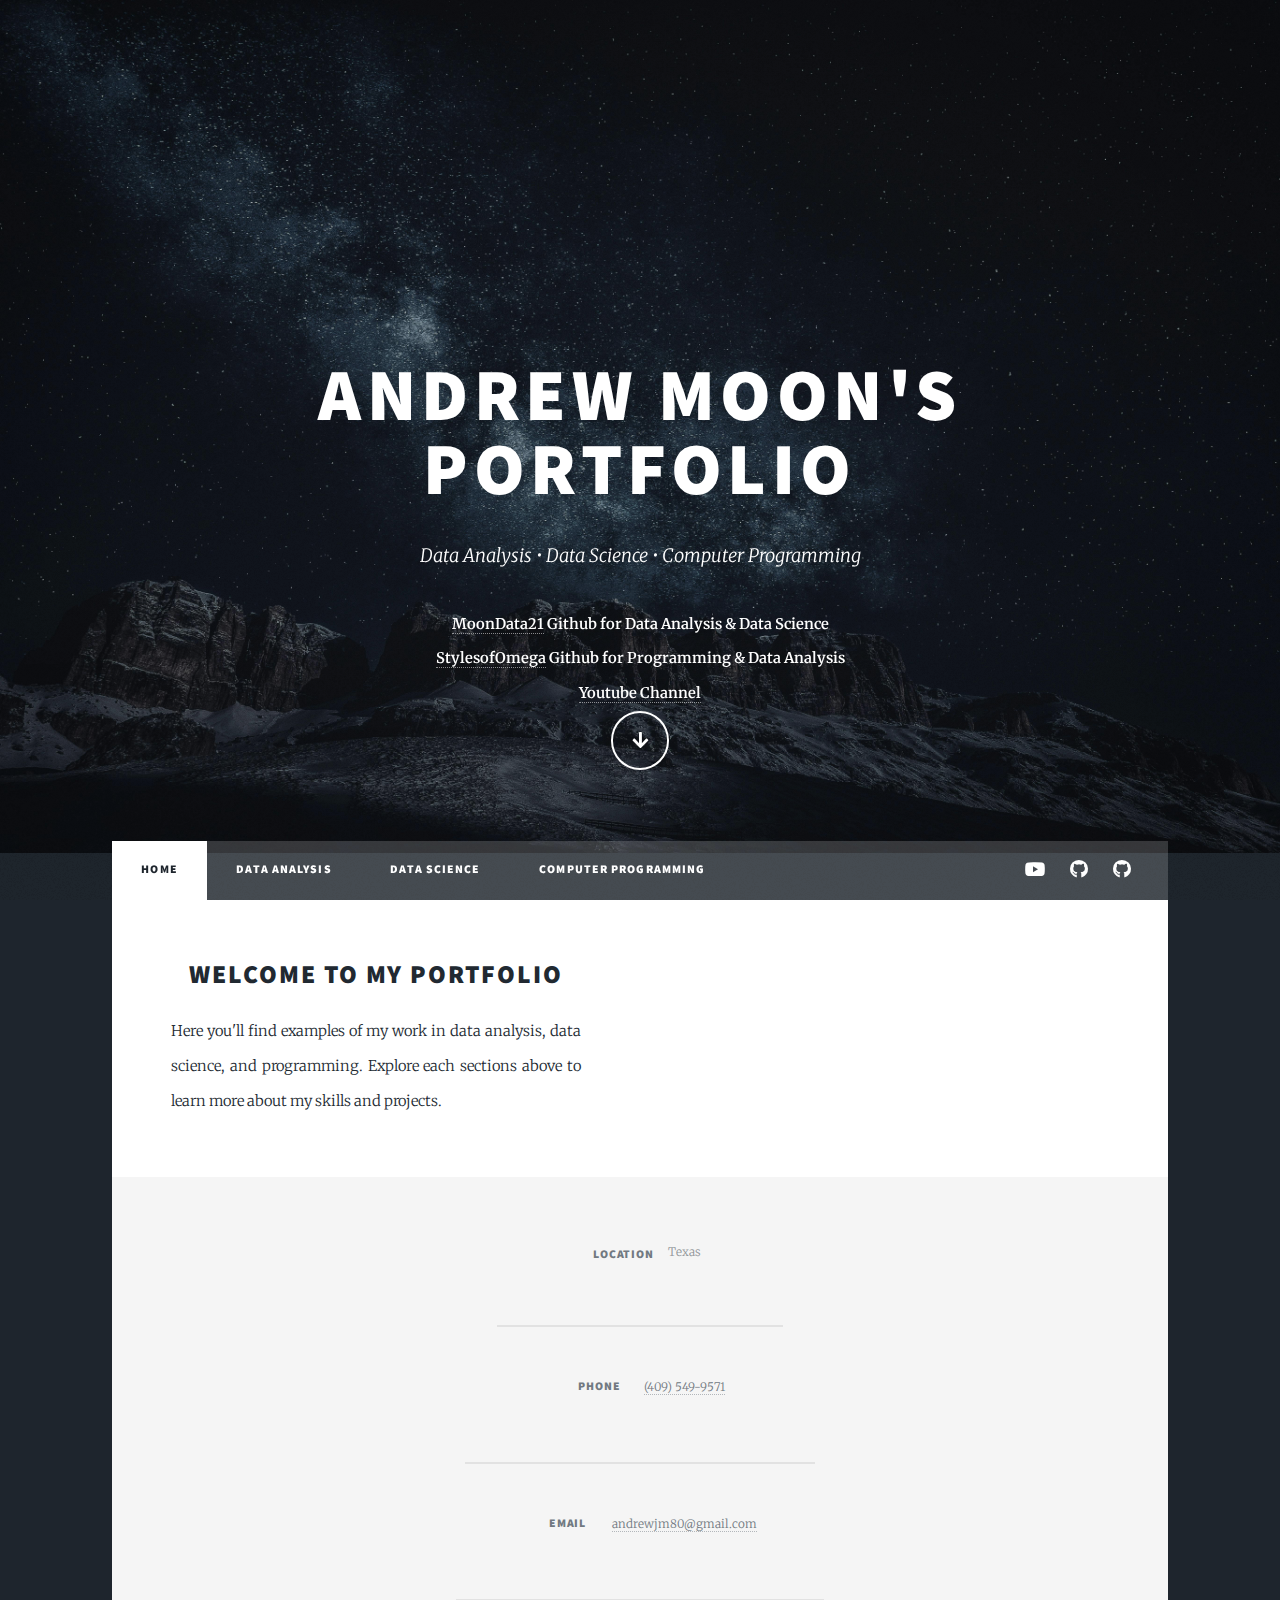
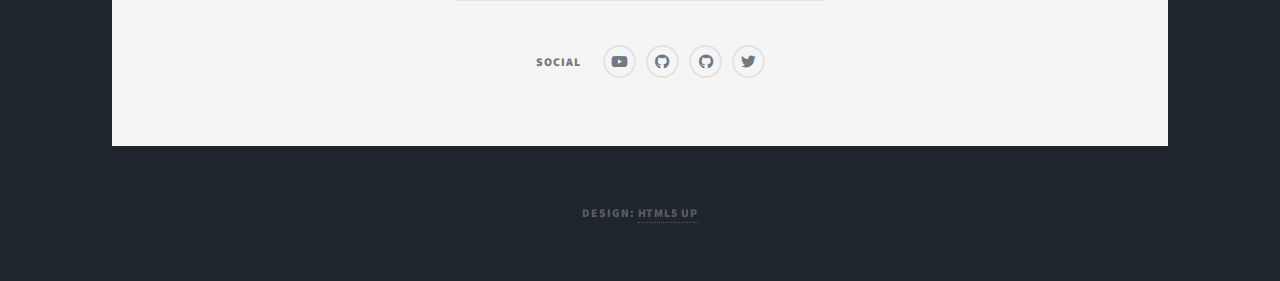
<file: index.html>
<!DOCTYPE HTML>
<html>
<head>
    <title>Andrew Moon's Portfolio</title>
    <meta charset="utf-8" />
    <meta name="viewport" content="width=device-width, initial-scale=1, user-scalable=no" />
    <link rel="stylesheet" href="assets/css/main.css" />
    <noscript><link rel="stylesheet" href="assets/css/noscript.css" /></noscript>
</head>
<body class="is-preload">

<!-- Wrapper -->
<div id="wrapper" class="fade-in">

    <!-- Intro -->
    <div id="intro">
        <h1>Andrew Moon's<br>Portfolio</h1>
        <p>Data Analysis • Data Science • Computer Programming</p>
        <b>
						<a href="https://github.com/MoonData21" target="_blank">MoonData21</a> Github for Data Analysis & Data Science
						</b>
						<b>
						<a href="https://github.com/andrewjmoon" target="_blank">StylesofOmega</a> Github for Programming & Data Analysis
						</b>
						<b>
						<a href="https://www.youtube.com/@CodingAndAnalysis" target="_blank"><span class="label">Youtube Channel</span></a>
						</b>
						<ul class="actions">
							<li><a href="#header" class="button icon solid solo fa-arrow-down scrolly">Continue</a></li>
						</ul>
						
    </div>

    <!-- Header -->
    <header id="header">
        <a href="index.html" class="logo">Home</a>
    </header>

    <!-- Nav -->
    <nav id="nav">
        <ul class="links">
            <li class="active"><a href="index.html">Home</a></li>
            <li><a href="data-analysis.html">Data Analysis</a></li>
            <li><a href="data-science.html">Data Science</a></li>
            <li><a href="programming.html">Computer Programming</a></li>
        </ul>
        <ul class="icons">
            <li><a href="https://www.youtube.com/@CodingAndAnalysis" class="icon brands fa-youtube"><span class="label">Youtube Channel</span></a></li>
            <li><a href="https://github.com/MoonData21" target="_blank" class="icon brands fa-github"><span class="label">GitHub 1</span></a></li>
            <li><a href="https://github.com/andrewjmoon" target="_blank" class="icon brands fa-github"><span class="label">GitHub 2</span></a></li>
        </ul>
    </nav>

    <!-- Main Content -->
    <div id="main">
        <section class="posts">
            <article>
                <h2>Welcome to My Portfolio</h2>
                <p>Here you'll find examples of my work in data analysis, data science, and programming. Explore each sections above to learn more about my skills and projects.</p>
            </article>
        </section>
    </div>

    <!-- Footer -->
    <footer id="footer">
        <section class="split contact">
            <section class="alt">
                <h3>Location</h3>
                <p>Texas</p>
            </section>
            <section>
                <h3>Phone</h3>
                <p><a href="#">(409) 549-9571</a></p>
            </section>
            <section>
                <h3>Email</h3>
                <p><a href="mailto:andrewjm80@gmail.com">andrewjm80@gmail.com</a></p>
            </section>
            <section>
                <h3>Social</h3>
                <ul class="icons alt">
                    <li><a href="https://www.youtube.com/@CodingAndAnalysis" class="icon brands fa-youtube"><span class="label">Youtube Channel</span></a></li>
                    <li><a href="https://github.com/MoonData21" target="_blank" class="icon brands alt fa-github"><span class="label">GitHub - MoonData21</span></a></li>
                    <li><a href="https://github.com/andrewjmoon" target="_blank" class="icon brands alt fa-github"><span class="label">GitHub - Programming</span></a></li>
					<li><a href="https://x.com/MoonData21" class="icon brands fa-twitter"><span class="label">X</span></a></li>
                </ul>
            </section>
        </section>
    </footer>

    <!-- Copyright -->
    <div id="copyright">
        <ul>
            <li>Design: <a href="https://html5up.net" target="_blank">HTML5 UP</a></li>
        </ul>
    </div>

</div>

<!-- Scripts -->
<script src="assets/js/jquery.min.js"></script>
<script src="assets/js/jquery.scrollex.min.js"></script>
<script src="assets/js/jquery.scrolly.min.js"></script>
<script src="assets/js/browser.min.js"></script>
<script src="assets/js/breakpoints.min.js"></script>
<script src="assets/js/util.js"></script>
<script src="assets/js/main.js"></script>

</body>
</html>
</file>
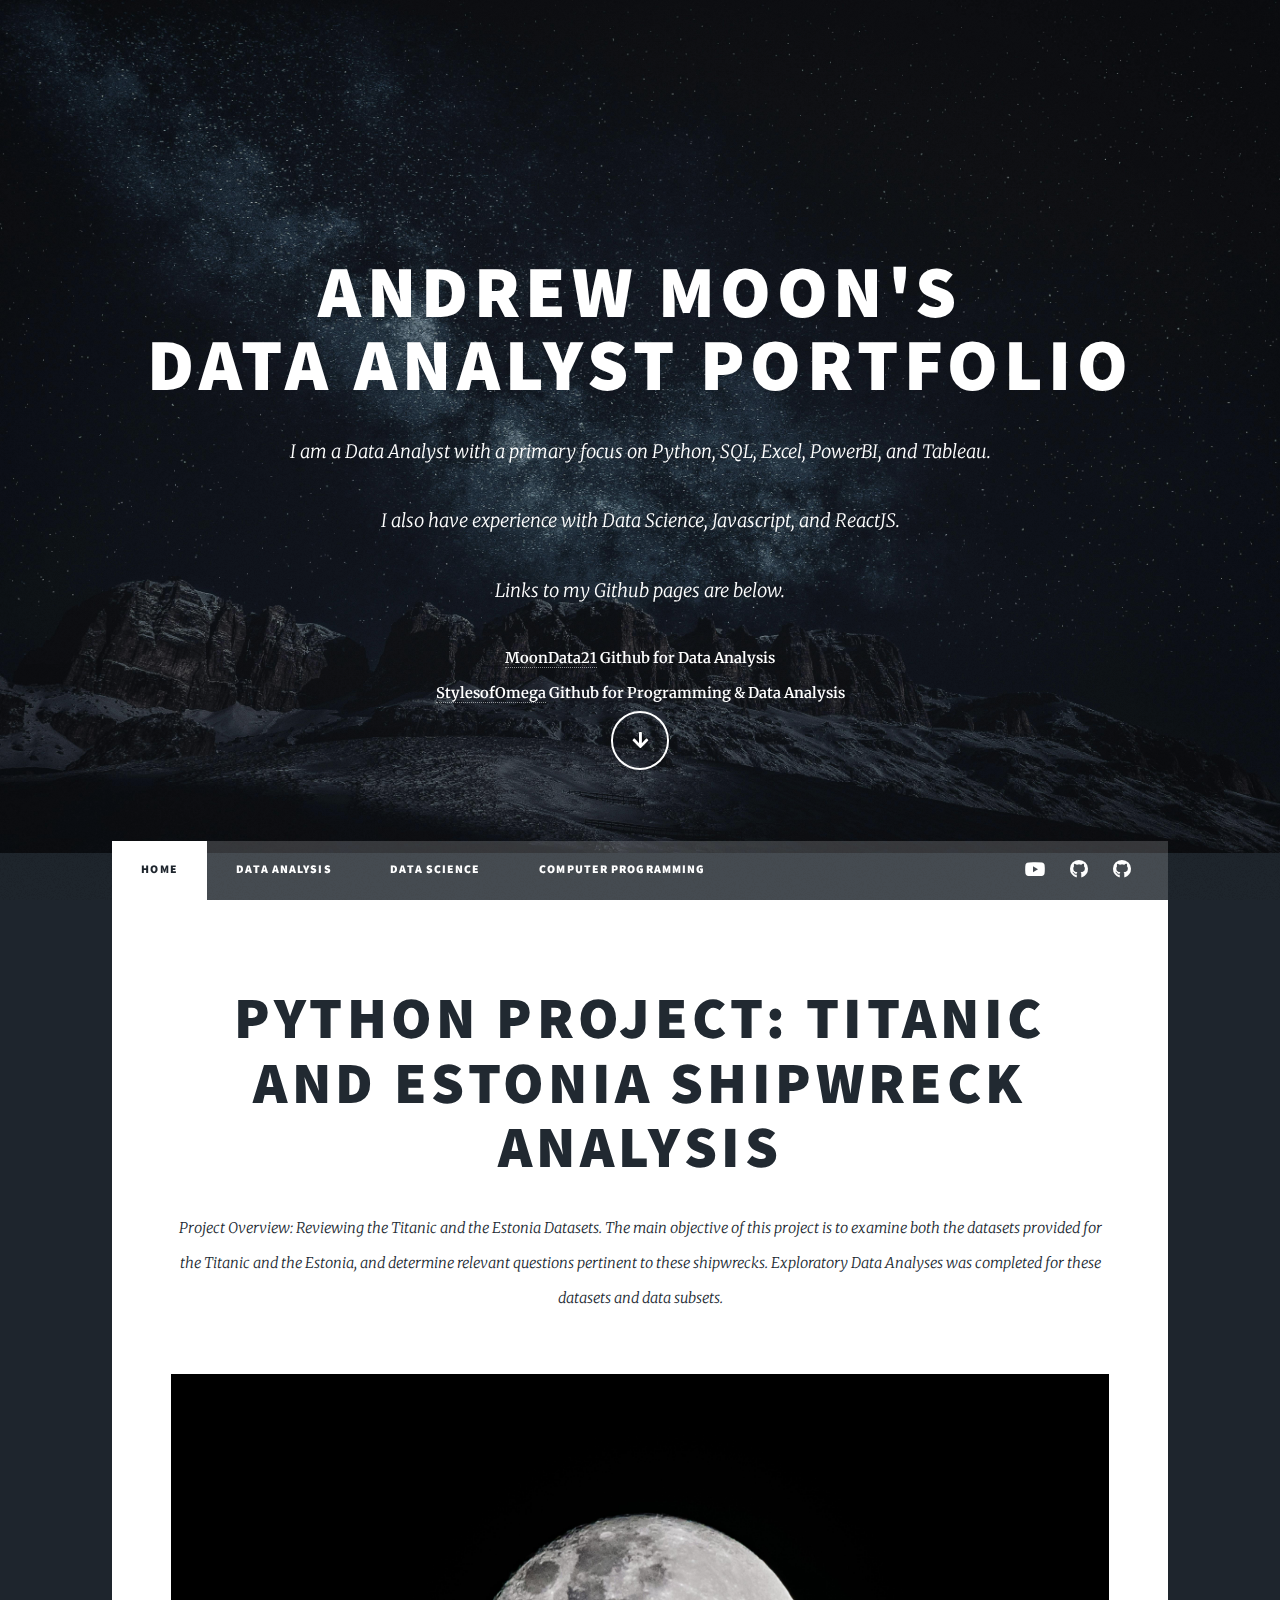
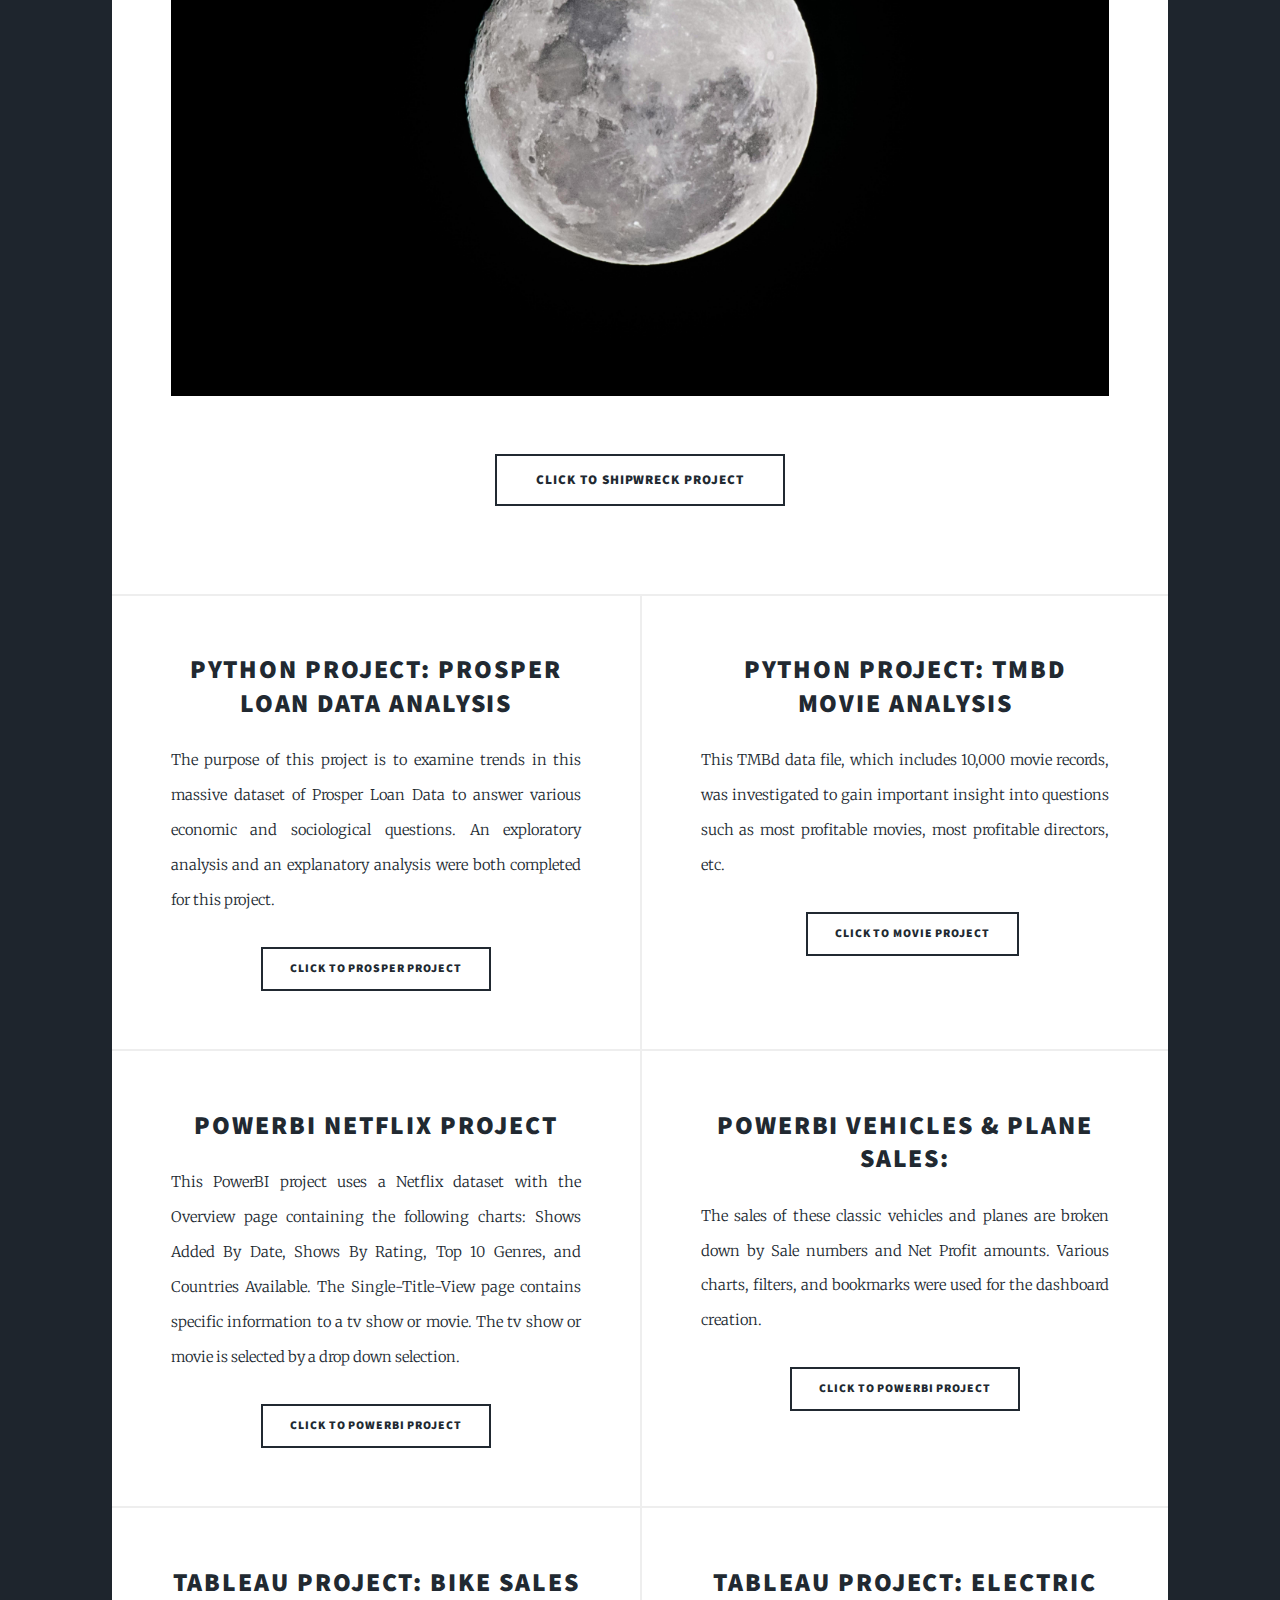
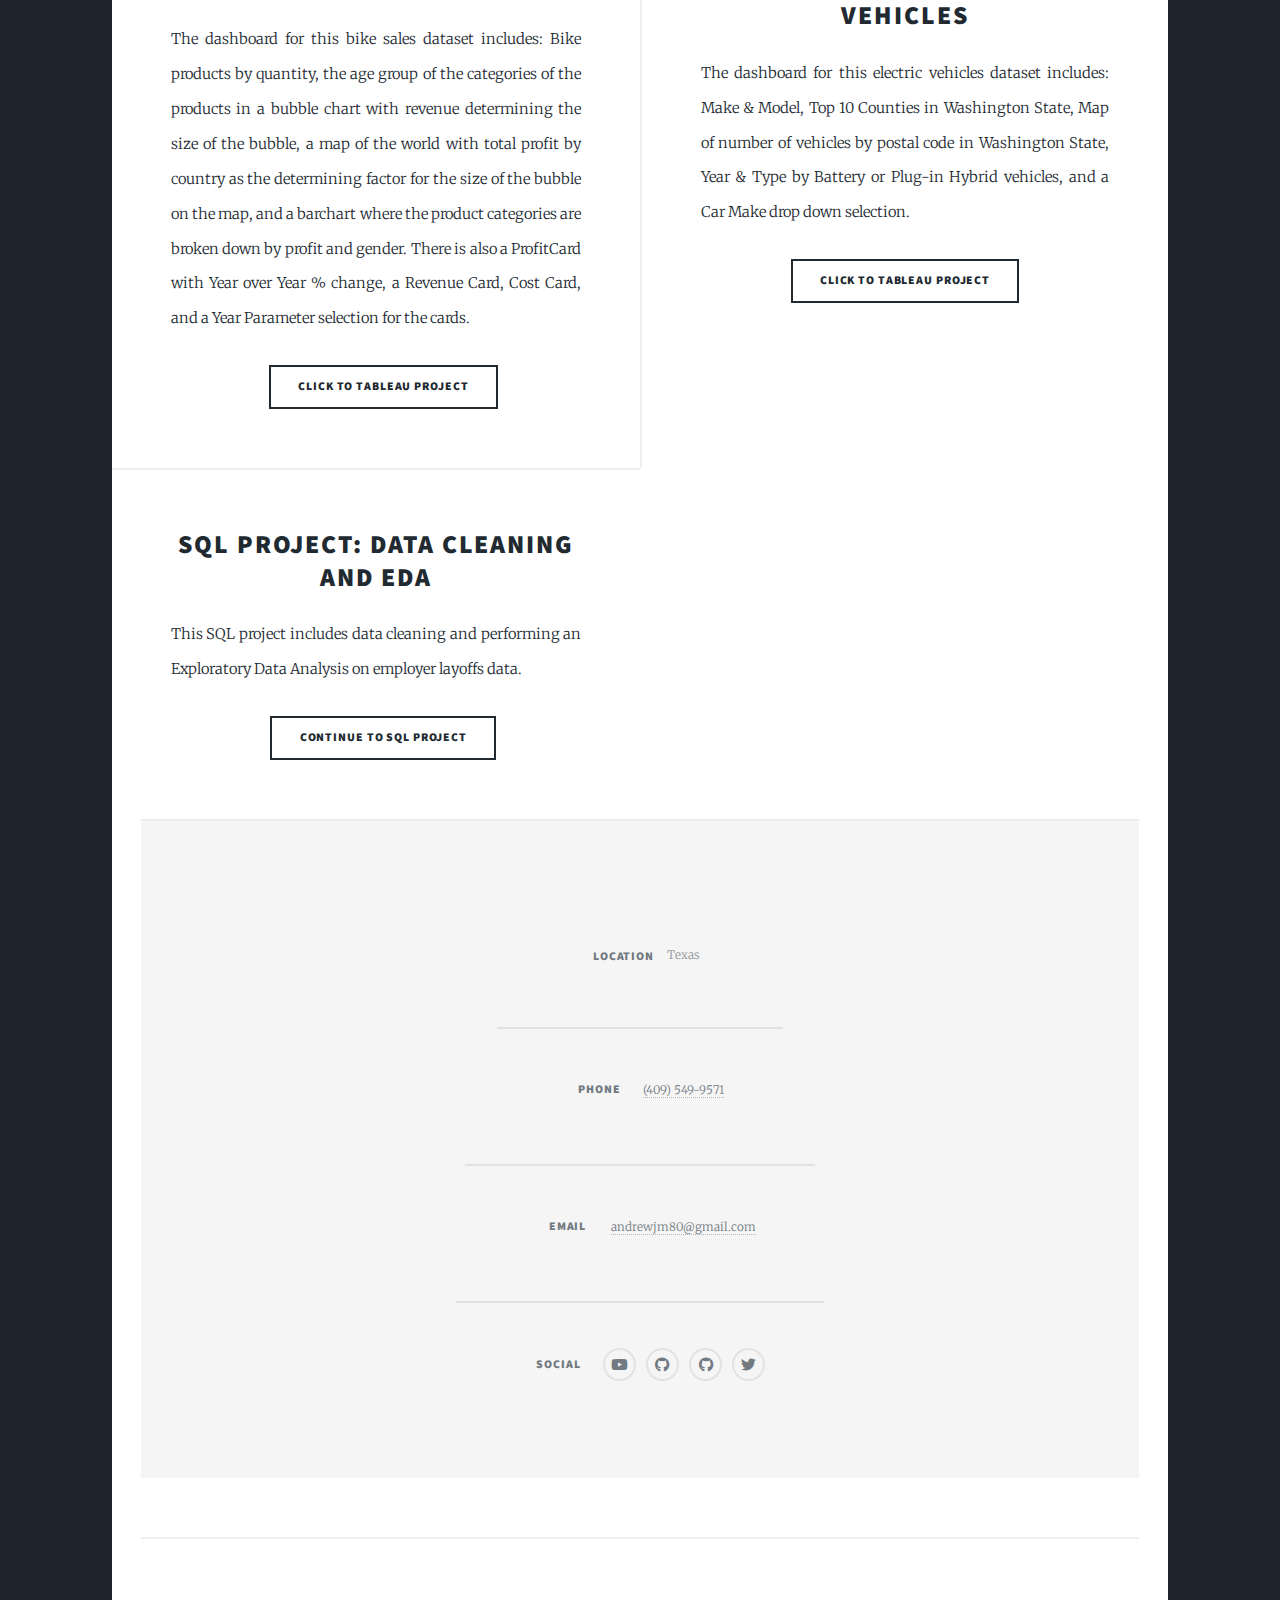
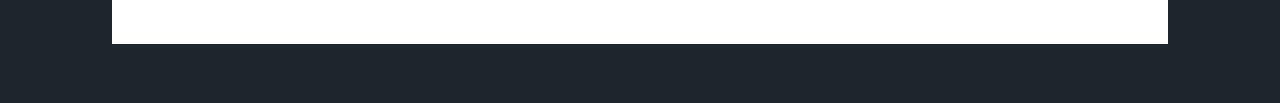
<file: data-analysis.html>
<!DOCTYPE HTML>
<!--
	Massively by HTML5 UP
	html5up.net | @ajlkn
	Free for personal and commercial use under the CCA 3.0 license (html5up.net/license)
-->
<html>
	<head>
		<title>Andrew Moon's Portfolio</title>
		<meta charset="utf-8" />
		<meta name="viewport" content="width=device-width, initial-scale=1, user-scalable=no" />
		<link rel="stylesheet" href="assets/css/main.css" />
		<noscript><link rel="stylesheet" href="assets/css/noscript.css" /></noscript>
	</head>
	<body class="is-preload">

		<!-- Wrapper -->
			<div id="wrapper" class="fade-in">

				<!-- Intro -->
					<div id="intro">
						<h1>Andrew Moon's<br />
						Data Analyst Portfolio</h1>
						<p>I am a Data Analyst with a primary focus on Python, SQL, Excel, PowerBI, and Tableau.</p> 
						<p>I also have experience with Data Science, Javascript, and ReactJS.</p>
						<p>Links to my Github pages are below.</p>
						<b>
						<a href="https://github.com/MoonData21" target="_blank">MoonData21</a> Github for Data Analysis
						</b>
						<b>
						<a href="https://github.com/andrewjmoon" target="_blank">StylesofOmega</a> Github for Programming & Data Analysis
						</b>
						<ul class="actions">
							<li><a href="#header" class="button icon solid solo fa-arrow-down scrolly">Continue</a></li>
						</ul>
					</div>

				<!-- Header -->
					<header id="header">
						<a href="index.html" class="logo">Back to Home</a>
					</header>

				<!-- Nav -->
					<nav id="nav">
						<ul class="links">
							<li class="active"><a href="index.html">Home</a></li>
							<li><a href="data-analysis.html">Data Analysis</a></li>
							<li><a href="data-science.html">Data Science</a></li>
							<li><a href="programming.html">Computer Programming</a></li>
						</ul>
						<ul class="icons">
							<li><a href="https://www.youtube.com/@CodingAndAnalysis" class="icon brands fa-youtube"><span class="label">Youtube Channel</span></a></li>
							<li><a href="https://github.com/MoonData21"  target="_blank" class="icon brands fa-github"><span class="label">MoonData21</span></a></li>
							<li><a href="https://github.com/andrewjmoon"  target="_blank" class="icon brands fa-github"><span class="label">StylesofOmega</span></a></li>
						</ul>
					</nav>

				<!-- Main -->
					<div id="main">

						<!-- Featured Post -->
							<article class="post featured">
								<header class="major">
									<h2><a href="https://github.com/MoonData21/ShipwreckAnalysis" target="_blank">Python Project: Titanic and Estonia Shipwreck Analysis</a></h2>
									<p> Project Overview: Reviewing the Titanic and the Estonia Datasets. 
										The main objective of this project is to examine both the datasets provided for the Titanic and the Estonia, 
										and determine relevant questions pertinent to these shipwrecks. Exploratory Data Analyses was completed for these datasets and data subsets.</p>
								</header>
								<a href="https://github.com/MoonData21/ShipwreckAnalysis" target="_blank" class="image main"><img src="images\pexels-brunoscramgnon-596134.jpg" alt="" /></a>
								<ul class="actions special">
									<li><a href="https://github.com/MoonData21/ShipwreckAnalysis" target="_blank" class="button large">Click to Shipwreck Project</a></li>
								</ul>
							</article>

						<!-- Posts -->
							<section class="posts">
								<article>
									<header>
										<h2><a href="https://github.com/MoonData21/AM-sProsperScoreAnalysis" target="_blank">Python Project: Prosper Loan Data Analysis</a></h2>
									</header>
									<p>The purpose of this project is to examine trends in this massive dataset of Prosper Loan Data to answer various economic and sociological questions.
										An exploratory analysis and an explanatory analysis were both completed for this project.
									</p>
									<ul class="actions special">
										<li><a href="https://github.com/MoonData21/AM-sProsperScoreAnalysis" target="_blank" class="button">Click to Prosper Project</a></li>
									</ul>
								</article>
								<article>
									<header>	
									 <h2><a href="https://github.com/MoonData21/movie_analysis" target="_blank"> Python Project: TMBd Movie Analysis</h2>
									</header>
									<p>This TMBd data file, which includes 10,000 movie records, was investigated to gain important insight into questions such as most profitable movies, most profitable directors, etc.</p>
									<ul class="actions special">
										<li><a href="https://github.com/MoonData21/movie_analysis" target="_blank" class="button">Click to Movie Project</a></li>
									</ul>
								</article>
								<article>
									<header>
										<h2><a href="https://github.com/MoonData21/Netflix_Project" target="_blank"> PowerBI Netflix Project</a></h2>
									</header>
									<p>This PowerBI project uses a Netflix dataset with the Overview page containing the following charts: Shows Added By Date, Shows By Rating, Top 10 Genres, and Countries Available. The Single-Title-View page contains specific information to a tv show or movie. The tv show or movie is selected by a drop down selection.</p>
									<ul class="actions special">
										<li><a href="https://github.com/MoonData21/Netflix_Project" target="_blank" class="button">Click to PowerBI Project</a></li>
									</ul>
								</article>
								<article>
									<header>
										<h2><a href="https://github.com/MoonData21/PowerBIProject3" target="_blank"> PowerBI Vehicles & Plane Sales:</a></h2>
									</header>
									<p>The sales of these classic vehicles and planes are broken down by Sale numbers and Net Profit amounts. Various charts, filters, and bookmarks were used for the dashboard creation.</p>
									<ul class="actions special">
										<li><a href="https://github.com/MoonData21/PowerBIProject3" target="_blank" class="button">Click to PowerBI Project</a></li>
									</ul>
								</article>
								<article>
									<header>
										<h2><a href="https://public.tableau.com/app/profile/andrew.moon2489/viz/BikeSales_AM/Dashboard1" target="_blank">Tableau Project: Bike Sales<br /></h2>
									</header>
									<p>The dashboard for this bike sales dataset includes: Bike products by quantity, the age group of the categories of the products in a bubble chart with revenue determining the size of the bubble, a map of the world with total profit by country as the determining factor for the size of the bubble on the map, and a barchart where the product categories are broken down by profit and gender. There is also a ProfitCard with Year over Year % change, a Revenue Card, Cost Card, and a Year Parameter selection for the cards.</p>
									<ul class="actions special">
										<li><a href="https://public.tableau.com/app/profile/andrew.moon2489/viz/BikeSales_AM/Dashboard1" target="_blank" class="button">Click to Tableau Project</a></li>
									</ul>
								</article>
								<article>
									<header>
										<h2><a href="https://public.tableau.com/app/profile/andrew.moon2489/viz/Electric_Vehicle_Project/Dashboard" target="_blank">Tableau Project: Electric Vehicles</a></h2>
									</header>
									<p>The dashboard for this electric vehicles dataset includes: Make & Model, Top 10 Counties in Washington State, Map of number of vehicles by postal code in Washington State, Year & Type by Battery or Plug-in Hybrid vehicles, and a Car Make drop down selection.</p>
									<ul class="actions special">
										<li><a href="https://public.tableau.com/app/profile/andrew.moon2489/viz/Electric_Vehicle_Project/Dashboard" target="_blank" class="button">Click to Tableau Project</a></li>
									</ul>
								</article>
								<article>
									<header>
										<h2><a href="https://github.com/MoonData21/SQLProject1" target="_blank"> SQL Project: Data Cleaning and EDA </h2>
									</header>
									<p>This SQL project includes data cleaning and performing an Exploratory Data Analysis on employer layoffs data.</p>
									<ul class="actions special">
										<li><a href="https://github.com/MoonData21/SQLProject1" target="_blank" class="button">Continue to SQL Project</a></li>
									</ul>
								</article>
							</section>

						<!-- Footer -->
						<footer id="footer">
							<section class="split contact">
								<section class="alt">
									<h3>Location</h3>
									<p>Texas</p>
								</section>
								<section>
									<h3>Phone</h3>
									<p><a href="#">(409) 549-9571</a></p>
								</section>
								<section>
									<h3>Email</h3>
									<p><a href="mailto:andrewjm80@gmail.com">andrewjm80@gmail.com</a></p>
								</section>
								<section>
									<h3>Social</h3>
									<ul class="icons alt">
										<li><a href="https://www.youtube.com/@CodingAndAnalysis" class="icon brands fa-youtube"><span class="label">Youtube Channel</span></a></li>
										<li><a href="https://github.com/MoonData21" target="_blank" class="icon brands alt fa-github"><span class="label">GitHub - MoonData21</span></a></li>
										<li><a href="https://github.com/andrewjmoon" target="_blank" class="icon brands alt fa-github"><span class="label">GitHub - Programming</span></a></li>
										<li><a href="https://x.com/MoonData21" class="icon brands fa-twitter"><span class="label">X</span></a></li>
									</ul>
								</section>
							</section>
						</footer>

    <!-- Copyright -->
    <div id="copyright">
        <ul>
            <li>Design: <a href="https://html5up.net" target="_blank">HTML5 UP</a></li>
        </ul>
    </div>

</div>

		<!-- Scripts -->
			<script src="assets/js/jquery.min.js"></script>
			<script src="assets/js/jquery.scrollex.min.js"></script>
			<script src="assets/js/jquery.scrolly.min.js"></script>
			<script src="assets/js/browser.min.js"></script>
			<script src="assets/js/breakpoints.min.js"></script>
			<script src="assets/js/util.js"></script>
			<script src="assets/js/main.js"></script>

	</body>
</html>
</file>
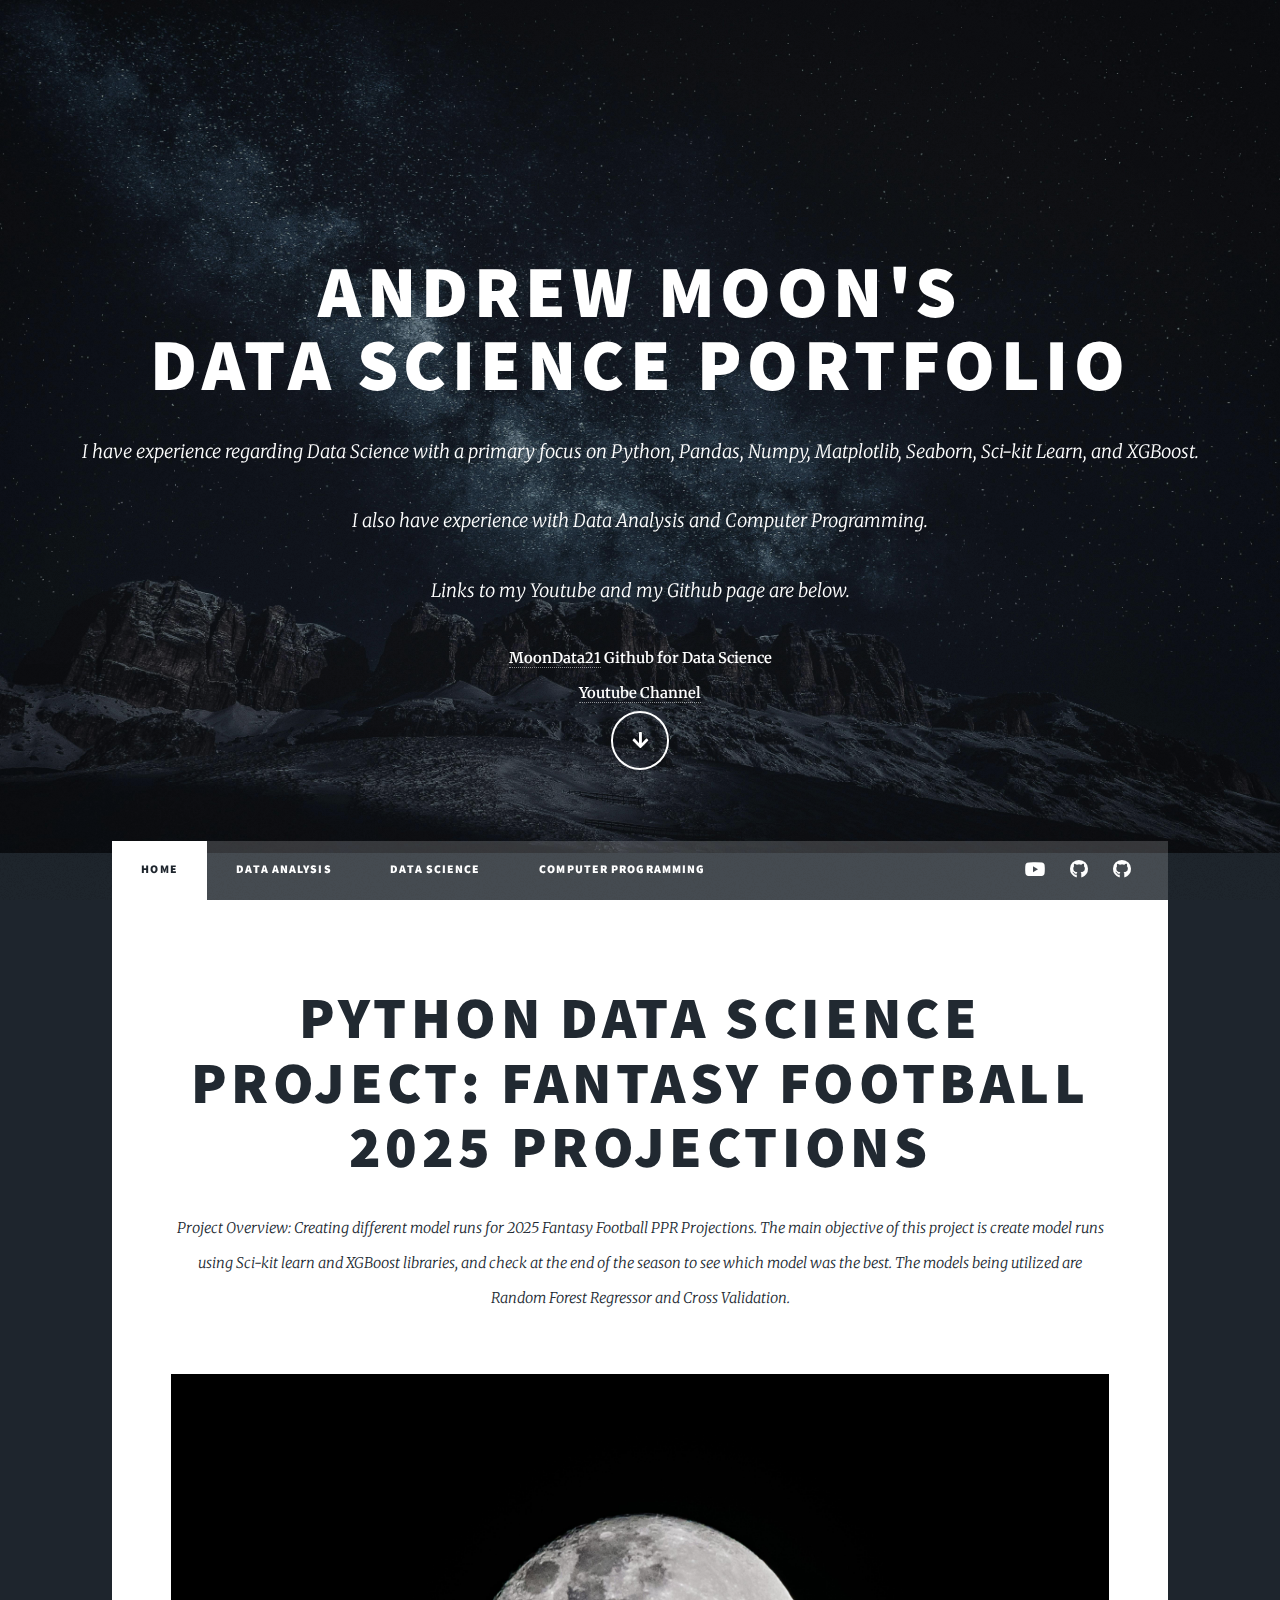
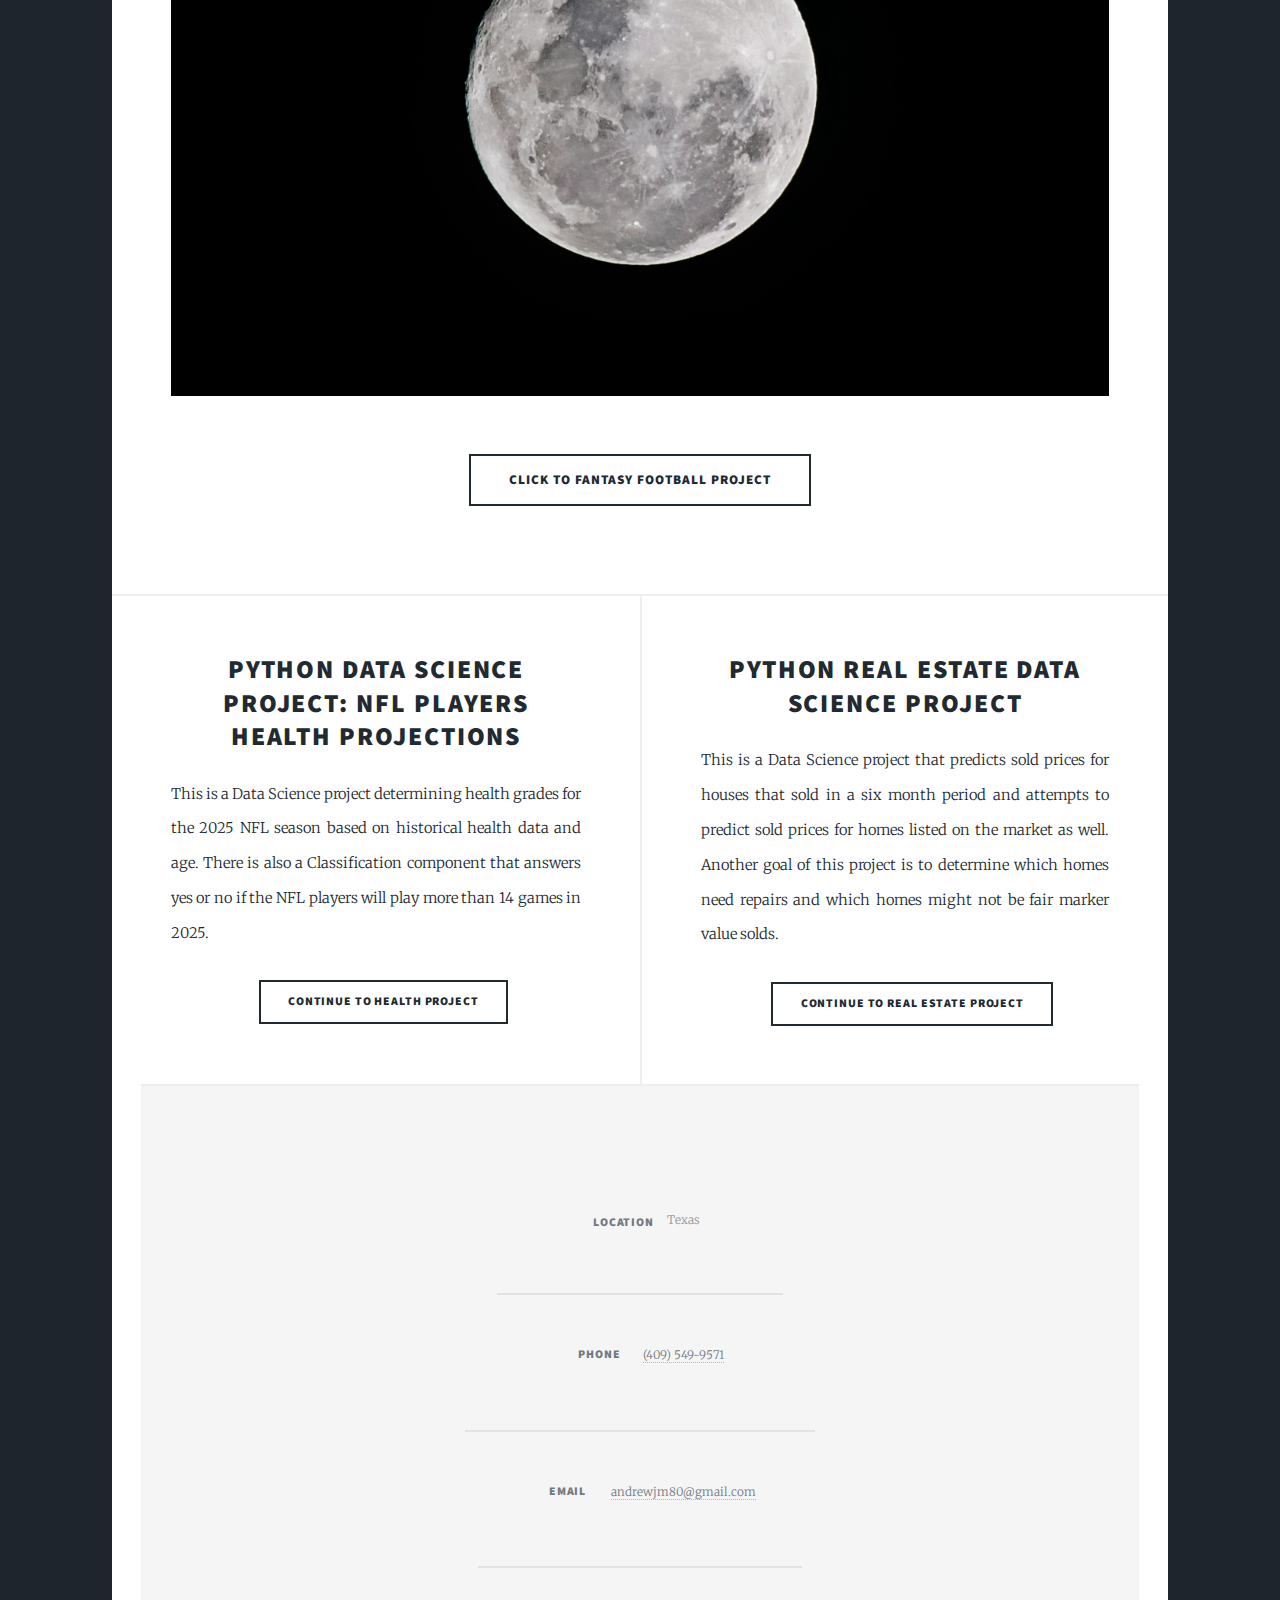
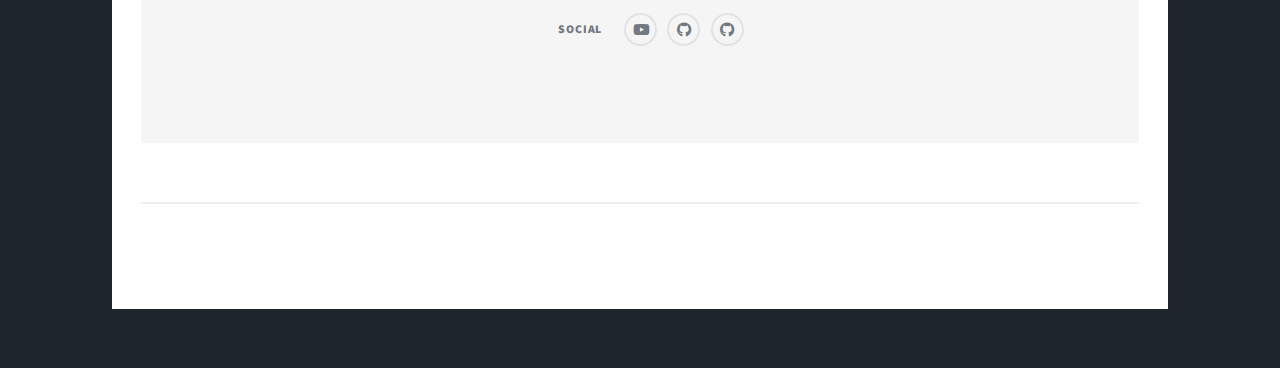
<file: data-science.html>
<!DOCTYPE HTML>
<!--
	Massively by HTML5 UP
	html5up.net | @ajlkn
	Free for personal and commercial use under the CCA 3.0 license (html5up.net/license)
-->
<html>
	<head>
		<title>Andrew Moon's Portfolio</title>
		<meta charset="utf-8" />
		<meta name="viewport" content="width=device-width, initial-scale=1, user-scalable=no" />
		<link rel="stylesheet" href="assets/css/main.css" />
		<noscript><link rel="stylesheet" href="assets/css/noscript.css" /></noscript>
	</head>
	<body class="is-preload">

		<!-- Wrapper -->
			<div id="wrapper" class="fade-in">

				<!-- Intro -->
					<div id="intro">
						<h1>Andrew Moon's<br />
						Data Science Portfolio</h1>
						<p>I have experience regarding Data Science with a primary focus on Python, Pandas, Numpy, Matplotlib, Seaborn, Sci-kit Learn, and XGBoost.</p> 
						<p>I also have experience with Data Analysis and Computer Programming.</p>
						<p>Links to my Youtube and my Github page are below.</p>
						<b>
						<a href="https://github.com/MoonData21" target="_blank">MoonData21</a> Github for Data Science
						</b>
						<b>
						<a href="https://www.youtube.com/@CodingAndAnalysis" target="_blank"><span class="label">Youtube Channel</span></a>
						</b>
						<ul class="actions">
							<li><a href="#header" class="button icon solid solo fa-arrow-down scrolly">Continue</a></li>
						</ul>
					</div>

				<!-- Header -->
					<header id="header">
						<a href="index.html" class="logo">Back to Home</a>
					</header>

				<!-- Nav -->
					<nav id="nav">
						<ul class="links">
							<li class="active"><a href="index.html">Home</a></li>
							<li><a href="data-analysis.html">Data Analysis</a></li>
							<li><a href="data-science.html">Data Science</a></li>
							<li><a href="programming.html">Computer Programming</a></li>
						</ul>
						<ul class="icons">
							<li><a href="https://www.youtube.com/@CodingAndAnalysis" class="icon brands fa-youtube"><span class="label">Youtube Channel</span></a></li>
							<li><a href="https://github.com/MoonData21"  target="_blank" class="icon brands fa-github"><span class="label">MoonData21</span></a></li>
							<li><a href="https://github.com/andrewjmoon"  target="_blank" class="icon brands fa-github"><span class="label">StylesofOmega</span></a></li>
						</ul>
					</nav>

				<!-- Main -->
					<div id="main">

						<!-- Featured Post -->
							<article class="post featured">
								<header class="major">
									<h2><a href="https://github.com/MoonData21/FantasyFootball2025Projections" target="_blank">Python Data Science Project: Fantasy Football 2025 Projections</a></h2>
									<p> Project Overview: Creating different model runs for 2025 Fantasy Football PPR Projections. 
										The main objective of this project is create model runs using Sci-kit learn and XGBoost libraries, and check at the end of the season to see which model was the best. The models being utilized are Random Forest Regressor and Cross Validation.</p>
								</header>
								<a href="https://github.com/MoonData21/FantasyFootball2025Projections" target="_blank" class="image main"><img src="images\pexels-brunoscramgnon-596134.jpg" alt="" /></a>
								<ul class="actions special">
									<li><a href="https://github.com/MoonData21/FantasyFootball2025Projections" target="_blank" class="button large">Click to Fantasy Football Project</a></li>
								</ul>
							</article>

						<!-- Posts -->
							<section class="posts">
								<article>
									<header>
										<h2><a href="https://github.com/MoonData21/NFL_PlayersHealthProject" target="_blank"> Python Data Science Project: NFL Players Health Projections</h2>
									</header>
									<p>This is a Data Science project determining health grades for the 2025 NFL season based on historical health data and age. There is also a Classification component that answers yes or no if the NFL players will play more than 14 games in 2025.</p>
									<ul class="actions special">
										<li><a href="https://github.com/MoonData21/NFL_PlayersHealthProject" target="_blank" class="button">Continue to Health Project</a></li>
									</ul>
								</article>
								<article>
									<header>
										<h2><a href="https://github.com/MoonData21/RedfinDataScienceProject2" target="_blank"> Python Real Estate Data Science Project</h2>
									</header>
									<p>This is a Data Science project that predicts sold prices for houses that sold in a six month period and attempts to predict sold prices for homes listed on the market as well. Another goal of this project is to determine which homes need repairs and which homes might not be fair marker value solds.</p>
									<ul class="actions special">
										<li><a href="https://github.com/MoonData21/RedfinDataScienceProject2" target="_blank" class="button">Continue to Real Estate Project</a></li>
									</ul>
								</article>
							</section>

						<footer id="footer">
							<section class="split contact">
								<section class="alt">
									<h3>Location</h3>
									<p>Texas</p>
								</section>
								<section>
									<h3>Phone</h3>
									<p><a href="#">(409) 549-9571</a></p>
								</section>
								<section>
									<h3>Email</h3>
									<p><a href="#">andrewjm80@gmail.com</a></p>
								</section>
								<section>
									<h3>Social</h3>
									<ul class="icons alt">
										<li><a href="https://www.youtube.com/@CodingAndAnalysis" class="icon brands fa-youtube"><span class="label">Youtube Channel</span></a></li>
										<li><a href="https://github.com/MoonData21" target="_blank" class="icon brands alt fa-github"><span class="label">GitHub 1</span></a></li>
										<li><a href="https://github.com/andrewjmoon" target="_blank" class="icon brands alt fa-github"><span class="label">GitHub 2</span></a></li>
									</ul>
								</section>
							</section>
						</footer>

				<!-- Copyright -->
					<div id="copyright">
						<ul><li>&copy; Untitled</li><li>Design: <a href="https://html5up.net">HTML5 UP</a></li></ul>
					</div>

			</div>

		<!-- Scripts -->
			<script src="assets/js/jquery.min.js"></script>
			<script src="assets/js/jquery.scrollex.min.js"></script>
			<script src="assets/js/jquery.scrolly.min.js"></script>
			<script src="assets/js/browser.min.js"></script>
			<script src="assets/js/breakpoints.min.js"></script>
			<script src="assets/js/util.js"></script>
			<script src="assets/js/main.js"></script>

	</body>
</html>
</file>
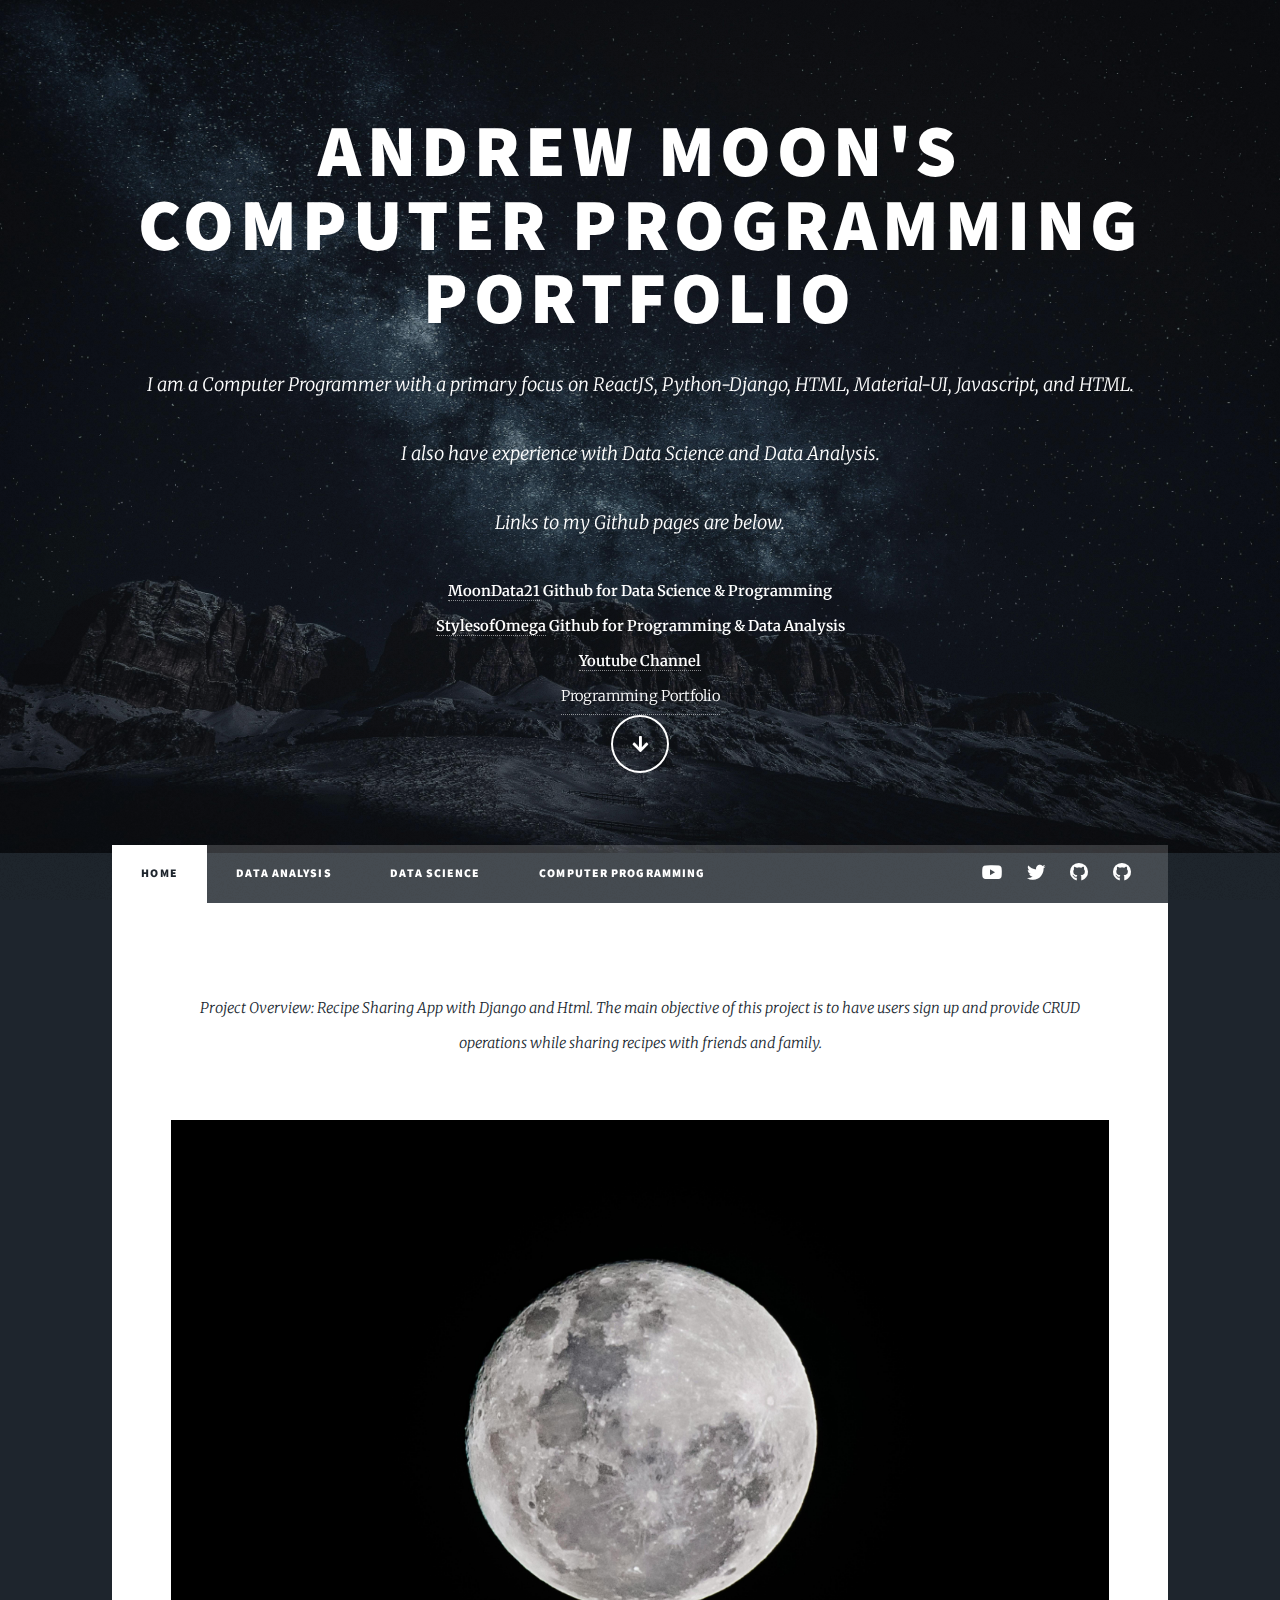
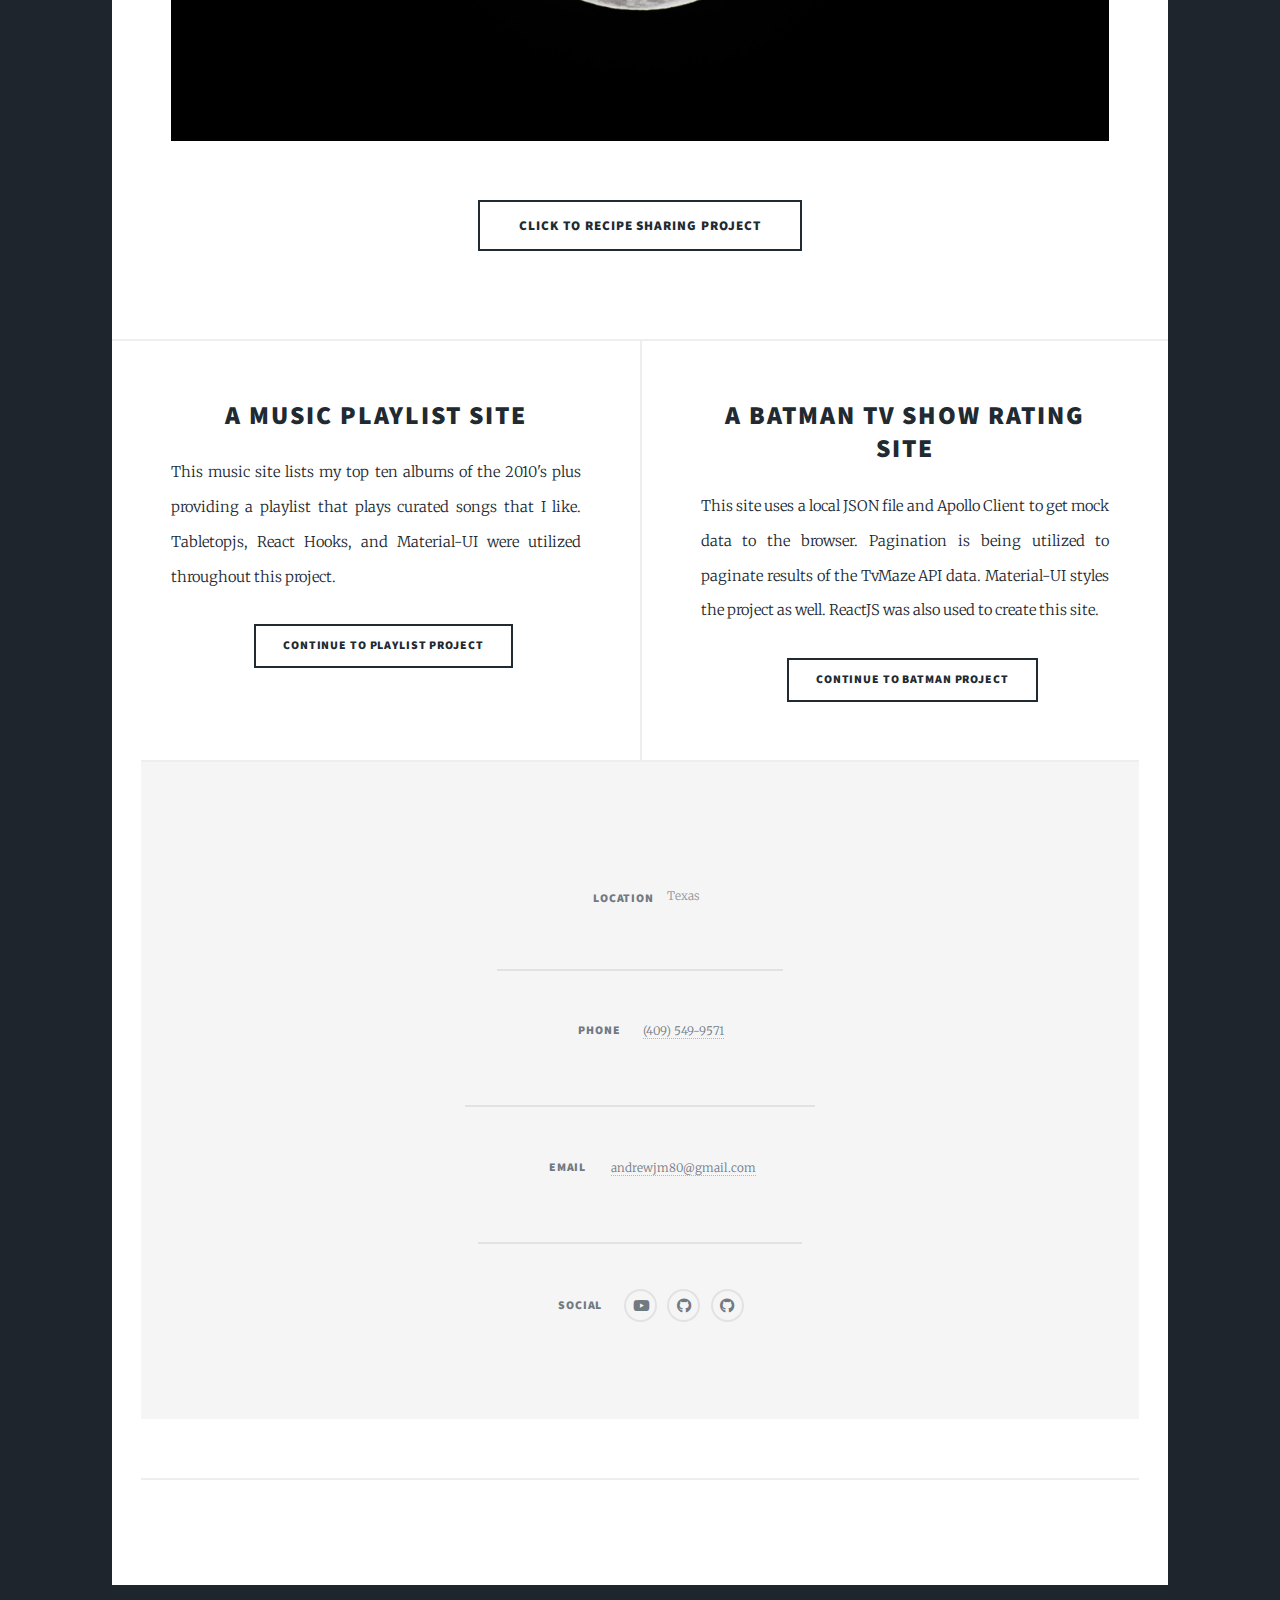
<file: programming.html>
<!DOCTYPE HTML>
<!--
	Massively by HTML5 UP
	html5up.net | @ajlkn
	Free for personal and commercial use under the CCA 3.0 license (html5up.net/license)
-->
<html>
	<head>
		<title>Andrew Moon's Portfolio</title>
		<meta charset="utf-8" />
		<meta name="viewport" content="width=device-width, initial-scale=1, user-scalable=no" />
		<link rel="stylesheet" href="assets/css/main.css" />
		<noscript><link rel="stylesheet" href="assets/css/noscript.css" /></noscript>
	</head>
	<body class="is-preload">

		<!-- Wrapper -->
			<div id="wrapper" class="fade-in">

				<!-- Intro -->
					<div id="intro">
						<h1>Andrew Moon's<br />
						Computer Programming Portfolio</h1>
						<p>I am a Computer Programmer with a primary focus on ReactJS, Python-Django, HTML, Material-UI, Javascript, and HTML.</p> 
						<p>I also have experience with Data Science and Data Analysis.</p>
						<p>Links to my Github pages are below.</p>
						<b>
						<a href="https://github.com/MoonData21" target="_blank">MoonData21</a> Github for Data Science & Programming
						</b>
						<b>
						<a href="https://github.com/andrewjmoon" target="_blank">StylesofOmega</a> Github for Programming & Data Analysis
						</b>
                        <b>
						<a href="https://www.youtube.com/@CodingAndAnalysis" target="_blank"><span class="label">Youtube Channel</span></a>
						</b>
                        <a href="https://moondevlife.netlify.app/" target="_blank"><span class="label">Programming Portfolio</span></a>
						</b>
						<ul class="actions">
							<li><a href="#header" class="button icon solid solo fa-arrow-down scrolly">Continue</a></li>
						</ul>
					</div>

				<!-- Header -->
					<header id="header">
						<a href="index.html" class="logo">Back to Home</a>
					</header>

				<!-- Nav -->
					<nav id="nav">
						<ul class="links">
                            <li class="active"><a href="index.html">Home</a></li>
                            <li><a href="data-analysis.html">Data Analysis</a></li>
                            <li><a href="data-science.html">Data Science</a></li>
                            <li><a href="programming.html">Computer Programming</a></li>
                        </ul>
						<ul class="icons">
                            <li><a href="https://www.youtube.com/@CodingAndAnalysis" class="icon brands fa-youtube"><span class="label">X</span></a></li>
							<li><a href="https://x.com/MoonData21" class="icon brands fa-twitter"><span class="label">X</span></a></li>
							<li><a href="https://github.com/MoonData21"  target="_blank" class="icon brands fa-github"><span class="label">MoonData21</span></a></li>
							<li><a href="https://github.com/andrewjmoon"  target="_blank" class="icon brands fa-github"><span class="label">StylesofOmega</span></a></li>
						</ul>
					</nav>

				<!-- Main -->
					<div id="main">

						<!-- Featured Post -->
							<article class="post featured">
								<header class="major">
									<p> Project Overview: Recipe Sharing App with Django and Html. 
										The main objective of this project is to have users sign up and provide CRUD operations while sharing recipes with friends and family.</p>
								</header>
                                <a href="https://anoon14.pythonanywhere.com/" target="_blank" class="image main"><img src="images\pexels-brunoscramgnon-596134.jpg" alt="" /></a>
								<ul class="actions special">
									<li><a href="https://anoon14.pythonanywhere.com/" target="_blank" class="button large">Click to Recipe Sharing Project</a></li>
								</ul>
							</article>

						<!-- Posts -->
							<section class="posts">
								<article>
									<header>
										<h2><a href="https://ams-music-playlist.netlify.app/" target="_blank"> A Music Playlist Site</h2>
									</header>
									<p>This music site lists my top ten albums of the 2010's plus providing a playlist that plays curated songs that I like. Tabletopjs, React Hooks, and Material-UI were utilized throughout this project.</p>
									<ul class="actions special">
										<li><a href="https://ams-music-playlist.netlify.app/" target="_blank" class="button">Continue to Playlist Project</a></li>
									</ul>
								</article>
								<article>
									<header>
										<h2><a href="https://thebatmanproject.netlify.app/" target="_blank"> A Batman TV Show Rating Site</h2>
									</header>
									<p>This site uses a local JSON file and Apollo Client to get mock data to the browser. Pagination is being utilized to paginate results of the TvMaze API data. Material-UI styles the project as well. ReactJS was also used to create this site.</p>
									<ul class="actions special">
										<li><a href="https://thebatmanproject.netlify.app/" target="_blank" class="button">Continue to Batman Project</a></li>
									</ul>
								</article>
							</section>

						<footer id="footer">
							<section class="split contact">
								<section class="alt">
									<h3>Location</h3>
									<p>Texas</p>
								</section>
								<section>
									<h3>Phone</h3>
									<p><a href="#">(409) 549-9571</a></p>
								</section>
								<section>
									<h3>Email</h3>
									<p><a href="#">andrewjm80@gmail.com</a></p>
								</section>
								<section>
									<h3>Social</h3>
									<ul class="icons alt">
										<li><a href="https://www.youtube.com/@CodingAndAnalysis" class="icon brands fa-youtube"><span class="label">Youtube Channel</span></a></li>
										<li><a href="https://github.com/MoonData21" target="_blank" class="icon brands alt fa-github"><span class="label">GitHub 1</span></a></li>
										<li><a href="https://github.com/andrewjmoon" target="_blank" class="icon brands alt fa-github"><span class="label">GitHub 2</span></a></li>
									</ul>
								</section>
							</section>
						</footer>
				<!-- Copyright -->
					<div id="copyright">
						<ul><li>&copy; Untitled</li><li>Design: <a href="https://html5up.net">HTML5 UP</a></li></ul>
					</div>

			</div>

		<!-- Scripts -->
			<script src="assets/js/jquery.min.js"></script>
			<script src="assets/js/jquery.scrollex.min.js"></script>
			<script src="assets/js/jquery.scrolly.min.js"></script>
			<script src="assets/js/browser.min.js"></script>
			<script src="assets/js/breakpoints.min.js"></script>
			<script src="assets/js/util.js"></script>
			<script src="assets/js/main.js"></script>

	</body>
</html>
</file>
<file: assets/css/main.css>
@import url(fontawesome-all.min.css);
@import url("https://fonts.googleapis.com/css?family=Merriweather:300,700,300italic,700italic|Source+Sans+Pro:900");

/*
	Massively by HTML5 UP
	html5up.net | @ajlkn
	Free for personal and commercial use under the CCA 3.0 license (html5up.net/license)
*/

html, body, div, span, applet, object,
iframe, h1, h2, h3, h4, h5, h6, p, blockquote,
pre, a, abbr, acronym, address, big, cite,
code, del, dfn, em, img, ins, kbd, q, s, samp,
small, strike, strong, sub, sup, tt, var, b,
u, i, center, dl, dt, dd, ol, ul, li, fieldset,
form, label, legend, table, caption, tbody,
tfoot, thead, tr, th, td, article, aside,
canvas, details, embed, figure, figcaption,
footer, header, hgroup, menu, nav, output, ruby,
section, summary, time, mark, audio, video {
	margin: 0;
	padding: 0;
	border: 0;
	font-size: 100%;
	font: inherit;
	vertical-align: baseline;}

article, aside, details, figcaption, figure,
footer, header, hgroup, menu, nav, section {
	display: block;}

body {
	line-height: 1;
}

ol, ul {
	list-style: none;
}

blockquote, q {
	quotes: none;
}

	blockquote:before, blockquote:after, q:before, q:after {
		content: '';
		content: none;
	}

table {
	border-collapse: collapse;
	border-spacing: 0;
}

body {
	-webkit-text-size-adjust: none;
}

mark {
	background-color: transparent;
	color: inherit;
}

input::-moz-focus-inner {
	border: 0;
	padding: 0;
}

input, select, textarea {
	-moz-appearance: none;
	-webkit-appearance: none;
	-ms-appearance: none;
	appearance: none;
}

/* Basic */

	@-ms-viewport {
		width: device-width;
	}

	body {
		-ms-overflow-style: scrollbar;
	}

	@media screen and (max-width: 480px) {

		html, body {
			min-width: 320px;
		}

	}

	html {
		box-sizing: border-box;
	}

	*, *:before, *:after {
		box-sizing: inherit;
	}

	body {
		background-color: #1e252d;
	}

		body.is-preload *, body.is-preload *:before, body.is-preload *:after {
			-moz-animation: none !important;
			-webkit-animation: none !important;
			-ms-animation: none !important;
			animation: none !important;
			-moz-transition: none !important;
			-webkit-transition: none !important;
			-ms-transition: none !important;
			transition: none !important;
		}

/* Type */

	html {
		font-size: 16pt;
	}

		@media screen and (max-width: 1680px) {

			html {
				font-size: 12pt;
			}

		}

		@media screen and (max-width: 1280px) {

			html {
				font-size: 11pt;
			}

		}

		@media screen and (max-width: 360px) {

			html {
				font-size: 10pt;
			}

		}

	body {
		color: #212931;
	}

	body, input, select, textarea {
		font-family: "Merriweather", Georgia, serif;
		font-weight: 300;
		font-size: 1rem;
		line-height: 2.375;
	}

	a {
		-moz-transition: color 0.2s ease-in-out, background-color 0.2s ease-in-out, border-color 0.2s ease-in-out, box-shadow 0.2s ease-in-out;
		-webkit-transition: color 0.2s ease-in-out, background-color 0.2s ease-in-out, border-color 0.2s ease-in-out, box-shadow 0.2s ease-in-out;
		-ms-transition: color 0.2s ease-in-out, background-color 0.2s ease-in-out, border-color 0.2s ease-in-out, box-shadow 0.2s ease-in-out;
		transition: color 0.2s ease-in-out, background-color 0.2s ease-in-out, border-color 0.2s ease-in-out, box-shadow 0.2s ease-in-out;
		border-bottom: dotted 1px;
		text-decoration: none;
	}

		a:hover {
			border-bottom-color: transparent;
		}

	strong, b {
		font-weight: 600;
	}

	em, i {
		font-style: italic;
	}

	p {
		text-align: justify;
		margin: 0 0 2rem 0;
	}

	h1, h2, h3, h4, h5, h6 {
		font-family: "Source Sans Pro", Helvetica, sans-serif;
		font-weight: 900;
		line-height: 1.5;
		letter-spacing: 0.075em;
		text-transform: uppercase;
		margin: 0 0 1rem 0;
	}

		h1 a, h2 a, h3 a, h4 a, h5 a, h6 a {
			border-bottom: 0;
			color: inherit;
			text-decoration: none;
		}

	h1 {
		font-size: 4rem;
		line-height: 1.1;
		margin: 0 0 2rem 0;
	}

	h2 {
		font-size: 1.75rem;
		line-height: 1.3;
		margin: 0 0 1.5rem 0;
	}

	h3 {
		font-size: 1.25rem;
		margin: 0 0 1.5rem 0;
	}

	h4 {
		font-size: 1rem;
	}

	h5 {
		font-size: 0.9rem;
	}

	h6 {
		font-size: 0.8rem;
	}

	sub {
		font-size: 0.8rem;
		position: relative;
		top: 0.5rem;
	}

	sup {
		font-size: 0.8rem;
		position: relative;
		top: -0.5rem;
	}

	blockquote {
		border-left: solid 4px;
		font-style: italic;
		margin: 0 0 2rem 0;
		padding: 0.5rem 0 0.5rem 2rem;
	}

	code {
		border: solid 2px;
		font-family: "Courier New", monospace;
		font-size: 0.9rem;
		margin: 0 0.25rem;
		padding: 0.25rem 0.65rem;
	}

	pre {
		-webkit-overflow-scrolling: touch;
		font-family: "Courier New", monospace;
		font-size: 0.9rem;
		margin: 0 0 2rem 0;
	}

		pre code {
			display: block;
			line-height: 1.75;
			padding: 1rem 1.5rem;
			overflow-x: auto;
		}

	hr {
		border: 0;
		border-bottom: solid 2px;
		margin: 3rem 0;
	}

		hr.major {
			margin: 5rem 0;
		}

	.align-left {
		text-align: left;
	}

	.align-center {
		text-align: center;
	}

	.align-right {
		text-align: right;
	}

	input, select, textarea {
		color: #212931;
	}

	a {
		color: #212931;
		border-bottom-color: rgba(33, 41, 49, 0.5);
	}

		a:hover {
			border-bottom-color: transparent;
			color: #18bfef !important;
		}

	strong, b {
		color: #212931;
	}

	h1, h2, h3, h4, h5, h6 {
		color: #212931;
	}

	blockquote {
		border-left-color: #eeeeee;
	}

	code {
		background: rgba(220, 220, 220, 0.25);
		border-color: #eeeeee;
	}

	hr {
		border-bottom-color: #eeeeee;
	}

/* Row */

	.row {
		display: flex;
		flex-wrap: wrap;
		box-sizing: border-box;
		align-items: stretch;
	}

		.row > * {
			box-sizing: border-box;
		}

		.row.gtr-uniform > * > :last-child {
			margin-bottom: 0;
		}

		.row.aln-left {
			justify-content: flex-start;
		}

		.row.aln-center {
			justify-content: center;
		}

		.row.aln-right {
			justify-content: flex-end;
		}

		.row.aln-top {
			align-items: flex-start;
		}

		.row.aln-middle {
			align-items: center;
		}

		.row.aln-bottom {
			align-items: flex-end;
		}

		.row > .imp {
			order: -1;
		}

		.row > .col-1 {
			width: 8.33333%;
		}

		.row > .off-1 {
			margin-left: 8.33333%;
		}

		.row > .col-2 {
			width: 16.66667%;
		}

		.row > .off-2 {
			margin-left: 16.66667%;
		}

		.row > .col-3 {
			width: 25%;
		}

		.row > .off-3 {
			margin-left: 25%;
		}

		.row > .col-4 {
			width: 33.33333%;
		}

		.row > .off-4 {
			margin-left: 33.33333%;
		}

		.row > .col-5 {
			width: 41.66667%;
		}

		.row > .off-5 {
			margin-left: 41.66667%;
		}

		.row > .col-6 {
			width: 50%;
		}

		.row > .off-6 {
			margin-left: 50%;
		}

		.row > .col-7 {
			width: 58.33333%;
		}

		.row > .off-7 {
			margin-left: 58.33333%;
		}

		.row > .col-8 {
			width: 66.66667%;
		}

		.row > .off-8 {
			margin-left: 66.66667%;
		}

		.row > .col-9 {
			width: 75%;
		}

		.row > .off-9 {
			margin-left: 75%;
		}

		.row > .col-10 {
			width: 83.33333%;
		}

		.row > .off-10 {
			margin-left: 83.33333%;
		}

		.row > .col-11 {
			width: 91.66667%;
		}

		.row > .off-11 {
			margin-left: 91.66667%;
		}

		.row > .col-12 {
			width: 100%;
		}

		.row > .off-12 {
			margin-left: 100%;
		}

		.row.gtr-0 {
			margin-top: 0;
			margin-left: 0rem;
		}

			.row.gtr-0 > * {
				padding: 0 0 0 0rem;
			}

			.row.gtr-0.gtr-uniform {
				margin-top: 0rem;
			}

				.row.gtr-0.gtr-uniform > * {
					padding-top: 0rem;
				}

		.row.gtr-25 {
			margin-top: 0;
			margin-left: -0.375rem;
		}

			.row.gtr-25 > * {
				padding: 0 0 0 0.375rem;
			}

			.row.gtr-25.gtr-uniform {
				margin-top: -0.375rem;
			}

				.row.gtr-25.gtr-uniform > * {
					padding-top: 0.375rem;
				}

		.row.gtr-50 {
			margin-top: 0;
			margin-left: -0.75rem;
		}

			.row.gtr-50 > * {
				padding: 0 0 0 0.75rem;
			}

			.row.gtr-50.gtr-uniform {
				margin-top: -0.75rem;
			}

				.row.gtr-50.gtr-uniform > * {
					padding-top: 0.75rem;
				}

		.row {
			margin-top: 0;
			margin-left: -1.5rem;
		}

			.row > * {
				padding: 0 0 0 1.5rem;
			}

			.row.gtr-uniform {
				margin-top: -1.5rem;
			}

				.row.gtr-uniform > * {
					padding-top: 1.5rem;
				}

		.row.gtr-150 {
			margin-top: 0;
			margin-left: -2.25rem;
		}

			.row.gtr-150 > * {
				padding: 0 0 0 2.25rem;
			}

			.row.gtr-150.gtr-uniform {
				margin-top: -2.25rem;
			}

				.row.gtr-150.gtr-uniform > * {
					padding-top: 2.25rem;
				}

		.row.gtr-200 {
			margin-top: 0;
			margin-left: -3rem;
		}

			.row.gtr-200 > * {
				padding: 0 0 0 3rem;
			}

			.row.gtr-200.gtr-uniform {
				margin-top: -3rem;
			}

				.row.gtr-200.gtr-uniform > * {
					padding-top: 3rem;
				}

		@media screen and (max-width: 1680px) {

			.row {
				display: flex;
				flex-wrap: wrap;
				box-sizing: border-box;
				align-items: stretch;
			}

				.row > * {
					box-sizing: border-box;
				}

				.row.gtr-uniform > * > :last-child {
					margin-bottom: 0;
				}

				.row.aln-left {
					justify-content: flex-start;
				}

				.row.aln-center {
					justify-content: center;
				}

				.row.aln-right {
					justify-content: flex-end;
				}

				.row.aln-top {
					align-items: flex-start;
				}

				.row.aln-middle {
					align-items: center;
				}

				.row.aln-bottom {
					align-items: flex-end;
				}

				.row > .imp-xlarge {
					order: -1;
				}

				.row > .col-1-xlarge {
					width: 8.33333%;
				}

				.row > .off-1-xlarge {
					margin-left: 8.33333%;
				}

				.row > .col-2-xlarge {
					width: 16.66667%;
				}

				.row > .off-2-xlarge {
					margin-left: 16.66667%;
				}

				.row > .col-3-xlarge {
					width: 25%;
				}

				.row > .off-3-xlarge {
					margin-left: 25%;
				}

				.row > .col-4-xlarge {
					width: 33.33333%;
				}

				.row > .off-4-xlarge {
					margin-left: 33.33333%;
				}

				.row > .col-5-xlarge {
					width: 41.66667%;
				}

				.row > .off-5-xlarge {
					margin-left: 41.66667%;
				}

				.row > .col-6-xlarge {
					width: 50%;
				}

				.row > .off-6-xlarge {
					margin-left: 50%;
				}

				.row > .col-7-xlarge {
					width: 58.33333%;
				}

				.row > .off-7-xlarge {
					margin-left: 58.33333%;
				}

				.row > .col-8-xlarge {
					width: 66.66667%;
				}

				.row > .off-8-xlarge {
					margin-left: 66.66667%;
				}

				.row > .col-9-xlarge {
					width: 75%;
				}

				.row > .off-9-xlarge {
					margin-left: 75%;
				}

				.row > .col-10-xlarge {
					width: 83.33333%;
				}

				.row > .off-10-xlarge {
					margin-left: 83.33333%;
				}

				.row > .col-11-xlarge {
					width: 91.66667%;
				}

				.row > .off-11-xlarge {
					margin-left: 91.66667%;
				}

				.row > .col-12-xlarge {
					width: 100%;
				}

				.row > .off-12-xlarge {
					margin-left: 100%;
				}

				.row.gtr-0 {
					margin-top: 0;
					margin-left: 0rem;
				}

					.row.gtr-0 > * {
						padding: 0 0 0 0rem;
					}

					.row.gtr-0.gtr-uniform {
						margin-top: 0rem;
					}

						.row.gtr-0.gtr-uniform > * {
							padding-top: 0rem;
						}

				.row.gtr-25 {
					margin-top: 0;
					margin-left: -0.375rem;
				}

					.row.gtr-25 > * {
						padding: 0 0 0 0.375rem;
					}

					.row.gtr-25.gtr-uniform {
						margin-top: -0.375rem;
					}

						.row.gtr-25.gtr-uniform > * {
							padding-top: 0.375rem;
						}

				.row.gtr-50 {
					margin-top: 0;
					margin-left: -0.75rem;
				}

					.row.gtr-50 > * {
						padding: 0 0 0 0.75rem;
					}

					.row.gtr-50.gtr-uniform {
						margin-top: -0.75rem;
					}

						.row.gtr-50.gtr-uniform > * {
							padding-top: 0.75rem;
						}

				.row {
					margin-top: 0;
					margin-left: -1.5rem;
				}

					.row > * {
						padding: 0 0 0 1.5rem;
					}

					.row.gtr-uniform {
						margin-top: -1.5rem;
					}

						.row.gtr-uniform > * {
							padding-top: 1.5rem;
						}

				.row.gtr-150 {
					margin-top: 0;
					margin-left: -2.25rem;
				}

					.row.gtr-150 > * {
						padding: 0 0 0 2.25rem;
					}

					.row.gtr-150.gtr-uniform {
						margin-top: -2.25rem;
					}

						.row.gtr-150.gtr-uniform > * {
							padding-top: 2.25rem;
						}

				.row.gtr-200 {
					margin-top: 0;
					margin-left: -3rem;
				}

					.row.gtr-200 > * {
						padding: 0 0 0 3rem;
					}

					.row.gtr-200.gtr-uniform {
						margin-top: -3rem;
					}

						.row.gtr-200.gtr-uniform > * {
							padding-top: 3rem;
						}

		}

		@media screen and (max-width: 1280px) {

			.row {
				display: flex;
				flex-wrap: wrap;
				box-sizing: border-box;
				align-items: stretch;
			}

				.row > * {
					box-sizing: border-box;
				}

				.row.gtr-uniform > * > :last-child {
					margin-bottom: 0;
				}

				.row.aln-left {
					justify-content: flex-start;
				}

				.row.aln-center {
					justify-content: center;
				}

				.row.aln-right {
					justify-content: flex-end;
				}

				.row.aln-top {
					align-items: flex-start;
				}

				.row.aln-middle {
					align-items: center;
				}

				.row.aln-bottom {
					align-items: flex-end;
				}

				.row > .imp-large {
					order: -1;
				}

				.row > .col-1-large {
					width: 8.33333%;
				}

				.row > .off-1-large {
					margin-left: 8.33333%;
				}

				.row > .col-2-large {
					width: 16.66667%;
				}

				.row > .off-2-large {
					margin-left: 16.66667%;
				}

				.row > .col-3-large {
					width: 25%;
				}

				.row > .off-3-large {
					margin-left: 25%;
				}

				.row > .col-4-large {
					width: 33.33333%;
				}

				.row > .off-4-large {
					margin-left: 33.33333%;
				}

				.row > .col-5-large {
					width: 41.66667%;
				}

				.row > .off-5-large {
					margin-left: 41.66667%;
				}

				.row > .col-6-large {
					width: 50%;
				}

				.row > .off-6-large {
					margin-left: 50%;
				}

				.row > .col-7-large {
					width: 58.33333%;
				}

				.row > .off-7-large {
					margin-left: 58.33333%;
				}

				.row > .col-8-large {
					width: 66.66667%;
				}

				.row > .off-8-large {
					margin-left: 66.66667%;
				}

				.row > .col-9-large {
					width: 75%;
				}

				.row > .off-9-large {
					margin-left: 75%;
				}

				.row > .col-10-large {
					width: 83.33333%;
				}

				.row > .off-10-large {
					margin-left: 83.33333%;
				}

				.row > .col-11-large {
					width: 91.66667%;
				}

				.row > .off-11-large {
					margin-left: 91.66667%;
				}

				.row > .col-12-large {
					width: 100%;
				}

				.row > .off-12-large {
					margin-left: 100%;
				}

				.row.gtr-0 {
					margin-top: 0;
					margin-left: 0rem;
				}

					.row.gtr-0 > * {
						padding: 0 0 0 0rem;
					}

					.row.gtr-0.gtr-uniform {
						margin-top: 0rem;
					}

						.row.gtr-0.gtr-uniform > * {
							padding-top: 0rem;
						}

				.row.gtr-25 {
					margin-top: 0;
					margin-left: -0.375rem;
				}

					.row.gtr-25 > * {
						padding: 0 0 0 0.375rem;
					}

					.row.gtr-25.gtr-uniform {
						margin-top: -0.375rem;
					}

						.row.gtr-25.gtr-uniform > * {
							padding-top: 0.375rem;
						}

				.row.gtr-50 {
					margin-top: 0;
					margin-left: -0.75rem;
				}

					.row.gtr-50 > * {
						padding: 0 0 0 0.75rem;
					}

					.row.gtr-50.gtr-uniform {
						margin-top: -0.75rem;
					}

						.row.gtr-50.gtr-uniform > * {
							padding-top: 0.75rem;
						}

				.row {
					margin-top: 0;
					margin-left: -1.5rem;
				}

					.row > * {
						padding: 0 0 0 1.5rem;
					}

					.row.gtr-uniform {
						margin-top: -1.5rem;
					}

						.row.gtr-uniform > * {
							padding-top: 1.5rem;
						}

				.row.gtr-150 {
					margin-top: 0;
					margin-left: -2.25rem;
				}

					.row.gtr-150 > * {
						padding: 0 0 0 2.25rem;
					}

					.row.gtr-150.gtr-uniform {
						margin-top: -2.25rem;
					}

						.row.gtr-150.gtr-uniform > * {
							padding-top: 2.25rem;
						}

				.row.gtr-200 {
					margin-top: 0;
					margin-left: -3rem;
				}

					.row.gtr-200 > * {
						padding: 0 0 0 3rem;
					}

					.row.gtr-200.gtr-uniform {
						margin-top: -3rem;
					}

						.row.gtr-200.gtr-uniform > * {
							padding-top: 3rem;
						}

		}

		@media screen and (max-width: 980px) {

			.row {
				display: flex;
				flex-wrap: wrap;
				box-sizing: border-box;
				align-items: stretch;
			}

				.row > * {
					box-sizing: border-box;
				}

				.row.gtr-uniform > * > :last-child {
					margin-bottom: 0;
				}

				.row.aln-left {
					justify-content: flex-start;
				}

				.row.aln-center {
					justify-content: center;
				}

				.row.aln-right {
					justify-content: flex-end;
				}

				.row.aln-top {
					align-items: flex-start;
				}

				.row.aln-middle {
					align-items: center;
				}

				.row.aln-bottom {
					align-items: flex-end;
				}

				.row > .imp-medium {
					order: -1;
				}

				.row > .col-1-medium {
					width: 8.33333%;
				}

				.row > .off-1-medium {
					margin-left: 8.33333%;
				}

				.row > .col-2-medium {
					width: 16.66667%;
				}

				.row > .off-2-medium {
					margin-left: 16.66667%;
				}

				.row > .col-3-medium {
					width: 25%;
				}

				.row > .off-3-medium {
					margin-left: 25%;
				}

				.row > .col-4-medium {
					width: 33.33333%;
				}

				.row > .off-4-medium {
					margin-left: 33.33333%;
				}

				.row > .col-5-medium {
					width: 41.66667%;
				}

				.row > .off-5-medium {
					margin-left: 41.66667%;
				}

				.row > .col-6-medium {
					width: 50%;
				}

				.row > .off-6-medium {
					margin-left: 50%;
				}

				.row > .col-7-medium {
					width: 58.33333%;
				}

				.row > .off-7-medium {
					margin-left: 58.33333%;
				}

				.row > .col-8-medium {
					width: 66.66667%;
				}

				.row > .off-8-medium {
					margin-left: 66.66667%;
				}

				.row > .col-9-medium {
					width: 75%;
				}

				.row > .off-9-medium {
					margin-left: 75%;
				}

				.row > .col-10-medium {
					width: 83.33333%;
				}

				.row > .off-10-medium {
					margin-left: 83.33333%;
				}

				.row > .col-11-medium {
					width: 91.66667%;
				}

				.row > .off-11-medium {
					margin-left: 91.66667%;
				}

				.row > .col-12-medium {
					width: 100%;
				}

				.row > .off-12-medium {
					margin-left: 100%;
				}

				.row.gtr-0 {
					margin-top: 0;
					margin-left: 0rem;
				}

					.row.gtr-0 > * {
						padding: 0 0 0 0rem;
					}

					.row.gtr-0.gtr-uniform {
						margin-top: 0rem;
					}

						.row.gtr-0.gtr-uniform > * {
							padding-top: 0rem;
						}

				.row.gtr-25 {
					margin-top: 0;
					margin-left: -0.375rem;
				}

					.row.gtr-25 > * {
						padding: 0 0 0 0.375rem;
					}

					.row.gtr-25.gtr-uniform {
						margin-top: -0.375rem;
					}

						.row.gtr-25.gtr-uniform > * {
							padding-top: 0.375rem;
						}

				.row.gtr-50 {
					margin-top: 0;
					margin-left: -0.75rem;
				}

					.row.gtr-50 > * {
						padding: 0 0 0 0.75rem;
					}

					.row.gtr-50.gtr-uniform {
						margin-top: -0.75rem;
					}

						.row.gtr-50.gtr-uniform > * {
							padding-top: 0.75rem;
						}

				.row {
					margin-top: 0;
					margin-left: -1.5rem;
				}

					.row > * {
						padding: 0 0 0 1.5rem;
					}

					.row.gtr-uniform {
						margin-top: -1.5rem;
					}

						.row.gtr-uniform > * {
							padding-top: 1.5rem;
						}

				.row.gtr-150 {
					margin-top: 0;
					margin-left: -2.25rem;
				}

					.row.gtr-150 > * {
						padding: 0 0 0 2.25rem;
					}

					.row.gtr-150.gtr-uniform {
						margin-top: -2.25rem;
					}

						.row.gtr-150.gtr-uniform > * {
							padding-top: 2.25rem;
						}

				.row.gtr-200 {
					margin-top: 0;
					margin-left: -3rem;
				}

					.row.gtr-200 > * {
						padding: 0 0 0 3rem;
					}

					.row.gtr-200.gtr-uniform {
						margin-top: -3rem;
					}

						.row.gtr-200.gtr-uniform > * {
							padding-top: 3rem;
						}

		}

		@media screen and (max-width: 736px) {

			.row {
				display: flex;
				flex-wrap: wrap;
				box-sizing: border-box;
				align-items: stretch;
			}

				.row > * {
					box-sizing: border-box;
				}

				.row.gtr-uniform > * > :last-child {
					margin-bottom: 0;
				}

				.row.aln-left {
					justify-content: flex-start;
				}

				.row.aln-center {
					justify-content: center;
				}

				.row.aln-right {
					justify-content: flex-end;
				}

				.row.aln-top {
					align-items: flex-start;
				}

				.row.aln-middle {
					align-items: center;
				}

				.row.aln-bottom {
					align-items: flex-end;
				}

				.row > .imp-small {
					order: -1;
				}

				.row > .col-1-small {
					width: 8.33333%;
				}

				.row > .off-1-small {
					margin-left: 8.33333%;
				}

				.row > .col-2-small {
					width: 16.66667%;
				}

				.row > .off-2-small {
					margin-left: 16.66667%;
				}

				.row > .col-3-small {
					width: 25%;
				}

				.row > .off-3-small {
					margin-left: 25%;
				}

				.row > .col-4-small {
					width: 33.33333%;
				}

				.row > .off-4-small {
					margin-left: 33.33333%;
				}

				.row > .col-5-small {
					width: 41.66667%;
				}

				.row > .off-5-small {
					margin-left: 41.66667%;
				}

				.row > .col-6-small {
					width: 50%;
				}

				.row > .off-6-small {
					margin-left: 50%;
				}

				.row > .col-7-small {
					width: 58.33333%;
				}

				.row > .off-7-small {
					margin-left: 58.33333%;
				}

				.row > .col-8-small {
					width: 66.66667%;
				}

				.row > .off-8-small {
					margin-left: 66.66667%;
				}

				.row > .col-9-small {
					width: 75%;
				}

				.row > .off-9-small {
					margin-left: 75%;
				}

				.row > .col-10-small {
					width: 83.33333%;
				}

				.row > .off-10-small {
					margin-left: 83.33333%;
				}

				.row > .col-11-small {
					width: 91.66667%;
				}

				.row > .off-11-small {
					margin-left: 91.66667%;
				}

				.row > .col-12-small {
					width: 100%;
				}

				.row > .off-12-small {
					margin-left: 100%;
				}

				.row.gtr-0 {
					margin-top: 0;
					margin-left: 0rem;
				}

					.row.gtr-0 > * {
						padding: 0 0 0 0rem;
					}

					.row.gtr-0.gtr-uniform {
						margin-top: 0rem;
					}

						.row.gtr-0.gtr-uniform > * {
							padding-top: 0rem;
						}

				.row.gtr-25 {
					margin-top: 0;
					margin-left: -0.375rem;
				}

					.row.gtr-25 > * {
						padding: 0 0 0 0.375rem;
					}

					.row.gtr-25.gtr-uniform {
						margin-top: -0.375rem;
					}

						.row.gtr-25.gtr-uniform > * {
							padding-top: 0.375rem;
						}

				.row.gtr-50 {
					margin-top: 0;
					margin-left: -0.75rem;
				}

					.row.gtr-50 > * {
						padding: 0 0 0 0.75rem;
					}

					.row.gtr-50.gtr-uniform {
						margin-top: -0.75rem;
					}

						.row.gtr-50.gtr-uniform > * {
							padding-top: 0.75rem;
						}

				.row {
					margin-top: 0;
					margin-left: -1.5rem;
				}

					.row > * {
						padding: 0 0 0 1.5rem;
					}

					.row.gtr-uniform {
						margin-top: -1.5rem;
					}

						.row.gtr-uniform > * {
							padding-top: 1.5rem;
						}

				.row.gtr-150 {
					margin-top: 0;
					margin-left: -2.25rem;
				}

					.row.gtr-150 > * {
						padding: 0 0 0 2.25rem;
					}

					.row.gtr-150.gtr-uniform {
						margin-top: -2.25rem;
					}

						.row.gtr-150.gtr-uniform > * {
							padding-top: 2.25rem;
						}

				.row.gtr-200 {
					margin-top: 0;
					margin-left: -3rem;
				}

					.row.gtr-200 > * {
						padding: 0 0 0 3rem;
					}

					.row.gtr-200.gtr-uniform {
						margin-top: -3rem;
					}

						.row.gtr-200.gtr-uniform > * {
							padding-top: 3rem;
						}

		}

		@media screen and (max-width: 480px) {

			.row {
				display: flex;
				flex-wrap: wrap;
				box-sizing: border-box;
				align-items: stretch;
			}

				.row > * {
					box-sizing: border-box;
				}

				.row.gtr-uniform > * > :last-child {
					margin-bottom: 0;
				}

				.row.aln-left {
					justify-content: flex-start;
				}

				.row.aln-center {
					justify-content: center;
				}

				.row.aln-right {
					justify-content: flex-end;
				}

				.row.aln-top {
					align-items: flex-start;
				}

				.row.aln-middle {
					align-items: center;
				}

				.row.aln-bottom {
					align-items: flex-end;
				}

				.row > .imp-xsmall {
					order: -1;
				}

				.row > .col-1-xsmall {
					width: 8.33333%;
				}

				.row > .off-1-xsmall {
					margin-left: 8.33333%;
				}

				.row > .col-2-xsmall {
					width: 16.66667%;
				}

				.row > .off-2-xsmall {
					margin-left: 16.66667%;
				}

				.row > .col-3-xsmall {
					width: 25%;
				}

				.row > .off-3-xsmall {
					margin-left: 25%;
				}

				.row > .col-4-xsmall {
					width: 33.33333%;
				}

				.row > .off-4-xsmall {
					margin-left: 33.33333%;
				}

				.row > .col-5-xsmall {
					width: 41.66667%;
				}

				.row > .off-5-xsmall {
					margin-left: 41.66667%;
				}

				.row > .col-6-xsmall {
					width: 50%;
				}

				.row > .off-6-xsmall {
					margin-left: 50%;
				}

				.row > .col-7-xsmall {
					width: 58.33333%;
				}

				.row > .off-7-xsmall {
					margin-left: 58.33333%;
				}

				.row > .col-8-xsmall {
					width: 66.66667%;
				}

				.row > .off-8-xsmall {
					margin-left: 66.66667%;
				}

				.row > .col-9-xsmall {
					width: 75%;
				}

				.row > .off-9-xsmall {
					margin-left: 75%;
				}

				.row > .col-10-xsmall {
					width: 83.33333%;
				}

				.row > .off-10-xsmall {
					margin-left: 83.33333%;
				}

				.row > .col-11-xsmall {
					width: 91.66667%;
				}

				.row > .off-11-xsmall {
					margin-left: 91.66667%;
				}

				.row > .col-12-xsmall {
					width: 100%;
				}

				.row > .off-12-xsmall {
					margin-left: 100%;
				}

				.row.gtr-0 {
					margin-top: 0;
					margin-left: 0rem;
				}

					.row.gtr-0 > * {
						padding: 0 0 0 0rem;
					}

					.row.gtr-0.gtr-uniform {
						margin-top: 0rem;
					}

						.row.gtr-0.gtr-uniform > * {
							padding-top: 0rem;
						}

				.row.gtr-25 {
					margin-top: 0;
					margin-left: -0.375rem;
				}

					.row.gtr-25 > * {
						padding: 0 0 0 0.375rem;
					}

					.row.gtr-25.gtr-uniform {
						margin-top: -0.375rem;
					}

						.row.gtr-25.gtr-uniform > * {
							padding-top: 0.375rem;
						}

				.row.gtr-50 {
					margin-top: 0;
					margin-left: -0.75rem;
				}

					.row.gtr-50 > * {
						padding: 0 0 0 0.75rem;
					}

					.row.gtr-50.gtr-uniform {
						margin-top: -0.75rem;
					}

						.row.gtr-50.gtr-uniform > * {
							padding-top: 0.75rem;
						}

				.row {
					margin-top: 0;
					margin-left: -1.5rem;
				}

					.row > * {
						padding: 0 0 0 1.5rem;
					}

					.row.gtr-uniform {
						margin-top: -1.5rem;
					}

						.row.gtr-uniform > * {
							padding-top: 1.5rem;
						}

				.row.gtr-150 {
					margin-top: 0;
					margin-left: -2.25rem;
				}

					.row.gtr-150 > * {
						padding: 0 0 0 2.25rem;
					}

					.row.gtr-150.gtr-uniform {
						margin-top: -2.25rem;
					}

						.row.gtr-150.gtr-uniform > * {
							padding-top: 2.25rem;
						}

				.row.gtr-200 {
					margin-top: 0;
					margin-left: -3rem;
				}

					.row.gtr-200 > * {
						padding: 0 0 0 3rem;
					}

					.row.gtr-200.gtr-uniform {
						margin-top: -3rem;
					}

						.row.gtr-200.gtr-uniform > * {
							padding-top: 3rem;
						}

		}

		@media screen and (max-width: 360px) {

			.row {
				display: flex;
				flex-wrap: wrap;
				box-sizing: border-box;
				align-items: stretch;
			}

				.row > * {
					box-sizing: border-box;
				}

				.row.gtr-uniform > * > :last-child {
					margin-bottom: 0;
				}

				.row.aln-left {
					justify-content: flex-start;
				}

				.row.aln-center {
					justify-content: center;
				}

				.row.aln-right {
					justify-content: flex-end;
				}

				.row.aln-top {
					align-items: flex-start;
				}

				.row.aln-middle {
					align-items: center;
				}

				.row.aln-bottom {
					align-items: flex-end;
				}

				.row > .imp-xxsmall {
					order: -1;
				}

				.row > .col-1-xxsmall {
					width: 8.33333%;
				}

				.row > .off-1-xxsmall {
					margin-left: 8.33333%;
				}

				.row > .col-2-xxsmall {
					width: 16.66667%;
				}

				.row > .off-2-xxsmall {
					margin-left: 16.66667%;
				}

				.row > .col-3-xxsmall {
					width: 25%;
				}

				.row > .off-3-xxsmall {
					margin-left: 25%;
				}

				.row > .col-4-xxsmall {
					width: 33.33333%;
				}

				.row > .off-4-xxsmall {
					margin-left: 33.33333%;
				}

				.row > .col-5-xxsmall {
					width: 41.66667%;
				}

				.row > .off-5-xxsmall {
					margin-left: 41.66667%;
				}

				.row > .col-6-xxsmall {
					width: 50%;
				}

				.row > .off-6-xxsmall {
					margin-left: 50%;
				}

				.row > .col-7-xxsmall {
					width: 58.33333%;
				}

				.row > .off-7-xxsmall {
					margin-left: 58.33333%;
				}

				.row > .col-8-xxsmall {
					width: 66.66667%;
				}

				.row > .off-8-xxsmall {
					margin-left: 66.66667%;
				}

				.row > .col-9-xxsmall {
					width: 75%;
				}

				.row > .off-9-xxsmall {
					margin-left: 75%;
				}

				.row > .col-10-xxsmall {
					width: 83.33333%;
				}

				.row > .off-10-xxsmall {
					margin-left: 83.33333%;
				}

				.row > .col-11-xxsmall {
					width: 91.66667%;
				}

				.row > .off-11-xxsmall {
					margin-left: 91.66667%;
				}

				.row > .col-12-xxsmall {
					width: 100%;
				}

				.row > .off-12-xxsmall {
					margin-left: 100%;
				}

				.row.gtr-0 {
					margin-top: 0;
					margin-left: 0rem;
				}

					.row.gtr-0 > * {
						padding: 0 0 0 0rem;
					}

					.row.gtr-0.gtr-uniform {
						margin-top: 0rem;
					}

						.row.gtr-0.gtr-uniform > * {
							padding-top: 0rem;
						}

				.row.gtr-25 {
					margin-top: 0;
					margin-left: -0.375rem;
				}

					.row.gtr-25 > * {
						padding: 0 0 0 0.375rem;
					}

					.row.gtr-25.gtr-uniform {
						margin-top: -0.375rem;
					}

						.row.gtr-25.gtr-uniform > * {
							padding-top: 0.375rem;
						}

				.row.gtr-50 {
					margin-top: 0;
					margin-left: -0.75rem;
				}

					.row.gtr-50 > * {
						padding: 0 0 0 0.75rem;
					}

					.row.gtr-50.gtr-uniform {
						margin-top: -0.75rem;
					}

						.row.gtr-50.gtr-uniform > * {
							padding-top: 0.75rem;
						}

				.row {
					margin-top: 0;
					margin-left: -1.5rem;
				}

					.row > * {
						padding: 0 0 0 1.5rem;
					}

					.row.gtr-uniform {
						margin-top: -1.5rem;
					}

						.row.gtr-uniform > * {
							padding-top: 1.5rem;
						}

				.row.gtr-150 {
					margin-top: 0;
					margin-left: -2.25rem;
				}

					.row.gtr-150 > * {
						padding: 0 0 0 2.25rem;
					}

					.row.gtr-150.gtr-uniform {
						margin-top: -2.25rem;
					}

						.row.gtr-150.gtr-uniform > * {
							padding-top: 2.25rem;
						}

				.row.gtr-200 {
					margin-top: 0;
					margin-left: -3rem;
				}

					.row.gtr-200 > * {
						padding: 0 0 0 3rem;
					}

					.row.gtr-200.gtr-uniform {
						margin-top: -3rem;
					}

						.row.gtr-200.gtr-uniform > * {
							padding-top: 3rem;
						}

		}

/* Box */

	.box {
		border: solid 2px;
		margin-bottom: 2rem;
		padding: 1.5rem;
	}

		.box > :last-child,
		.box > :last-child > :last-child,
		.box > :last-child > :last-child > :last-child {
			margin-bottom: 0;
		}

		.box.alt {
			border: 0;
			border-radius: 0;
			padding: 0;
		}

	.box {
		border-color: #eeeeee;
	}

/* Button */

	input[type="submit"],
	input[type="reset"],
	input[type="button"],
	button,
	.button {
		-moz-appearance: none;
		-webkit-appearance: none;
		-ms-appearance: none;
		appearance: none;
		-moz-transition: background-color 0.2s ease-in-out, box-shadow 0.2s ease-in-out, color 0.2s ease-in-out;
		-webkit-transition: background-color 0.2s ease-in-out, box-shadow 0.2s ease-in-out, color 0.2s ease-in-out;
		-ms-transition: background-color 0.2s ease-in-out, box-shadow 0.2s ease-in-out, color 0.2s ease-in-out;
		transition: background-color 0.2s ease-in-out, box-shadow 0.2s ease-in-out, color 0.2s ease-in-out;
		border: 0;
		border-radius: 0;
		cursor: pointer;
		display: inline-block;
		font-family: "Source Sans Pro", Helvetica, sans-serif;
		font-size: 0.8rem;
		font-weight: 900;
		letter-spacing: 0.075em;
		height: 3rem;
		line-height: 3rem;
		padding: 0 2rem;
		text-align: center;
		text-decoration: none;
		text-transform: uppercase;
		white-space: nowrap;
	}

		input[type="submit"].icon:before,
		input[type="reset"].icon:before,
		input[type="button"].icon:before,
		button.icon:before,
		.button.icon:before {
			margin-right: 0.5rem;
		}

		input[type="submit"].icon.solo,
		input[type="reset"].icon.solo,
		input[type="button"].icon.solo,
		button.icon.solo,
		.button.icon.solo {
			position: relative;
			width: 4rem;
			height: 4rem;
			line-height: 4rem;
			border-radius: 4rem;
			text-indent: 4rem;
			overflow: hidden;
			padding: 0;
			white-space: nowrap;
		}

			input[type="submit"].icon.solo:before,
			input[type="reset"].icon.solo:before,
			input[type="button"].icon.solo:before,
			button.icon.solo:before,
			.button.icon.solo:before {
				position: absolute;
				display: block;
				top: 0;
				left: 0;
				width: inherit;
				height: inherit;
				line-height: inherit;
				font-size: 1.25rem;
				margin-right: 0;
				text-align: center;
				text-indent: 0;
			}

		input[type="submit"].fit,
		input[type="reset"].fit,
		input[type="button"].fit,
		button.fit,
		.button.fit {
			width: 100%;
		}

		input[type="submit"].small,
		input[type="reset"].small,
		input[type="button"].small,
		button.small,
		.button.small {
			font-size: 0.7rem;
			height: 2.5rem;
			line-height: 2.5rem;
			padding: 0 1.5rem;
		}

		input[type="submit"].large,
		input[type="reset"].large,
		input[type="button"].large,
		button.large,
		.button.large {
			font-size: 0.9rem;
			height: 3.5rem;
			line-height: 3.5rem;
			padding: 0 2.75rem;
		}

		@media screen and (max-width: 980px) {

			input[type="submit"],
			input[type="reset"],
			input[type="button"],
			button,
			.button {
				font-size: 0.9rem;
				height: 3.25rem;
				line-height: 3.25rem;
			}

				input[type="submit"].large,
				input[type="reset"].large,
				input[type="button"].large,
				button.large,
				.button.large {
					font-size: 1rem;
					height: 3.75rem;
					line-height: 3.75rem;
				}

		}

		input[type="submit"].disabled, input[type="submit"]:disabled,
		input[type="reset"].disabled,
		input[type="reset"]:disabled,
		input[type="button"].disabled,
		input[type="button"]:disabled,
		button.disabled,
		button:disabled,
		.button.disabled,
		.button:disabled {
			pointer-events: none;
			opacity: 0.25;
		}

	input[type="submit"],
	input[type="reset"],
	input[type="button"],
	button,
	.button {
		background-color: transparent;
		box-shadow: inset 0 0 0 2px #212931;
		color: #212931 !important;
	}

		input[type="submit"]:hover,
		input[type="reset"]:hover,
		input[type="button"]:hover,
		button:hover,
		.button:hover {
			box-shadow: inset 0 0 0 2px #18bfef;
			color: #18bfef !important;
		}

		input[type="submit"].primary,
		input[type="reset"].primary,
		input[type="button"].primary,
		button.primary,
		.button.primary {
			background-color: #212931;
			box-shadow: none;
			color: #ffffff !important;
		}

			input[type="submit"].primary:hover,
			input[type="reset"].primary:hover,
			input[type="button"].primary:hover,
			button.primary:hover,
			.button.primary:hover {
				background-color: #18bfef;
			}

/* Form */

	form {
		margin: 0 0 2rem 0;
	}

		form > :last-child {
			margin-bottom: 0;
		}

		form > .fields {
			display: -moz-flex;
			display: -webkit-flex;
			display: -ms-flex;
			display: flex;
			-moz-flex-wrap: wrap;
			-webkit-flex-wrap: wrap;
			-ms-flex-wrap: wrap;
			flex-wrap: wrap;
			width: calc(100% + 3rem);
			margin: -1.5rem 0 2rem -1.5rem;
		}

			form > .fields > .field {
				-moz-flex-grow: 0;
				-webkit-flex-grow: 0;
				-ms-flex-grow: 0;
				flex-grow: 0;
				-moz-flex-shrink: 0;
				-webkit-flex-shrink: 0;
				-ms-flex-shrink: 0;
				flex-shrink: 0;
				padding: 1.5rem 0 0 1.5rem;
				width: calc(100% - 1.5rem);
			}

				form > .fields > .field.half {
					width: calc(50% - 0.75rem);
				}

				form > .fields > .field.third {
					width: calc(100%/3 - 0.5rem);
				}

				form > .fields > .field.quarter {
					width: calc(25% - 0.375rem);
				}

		@media screen and (max-width: 480px) {

			form > .fields {
				width: calc(100% + 3rem);
				margin: -1.5rem 0 2rem -1.5rem;
			}

				form > .fields > .field {
					padding: 1.5rem 0 0 1.5rem;
					width: calc(100% - 1.5rem);
				}

					form > .fields > .field.half {
						width: calc(100% - 1.5rem);
					}

					form > .fields > .field.third {
						width: calc(100% - 1.5rem);
					}

					form > .fields > .field.quarter {
						width: calc(100% - 1.5rem);
					}

		}

	label {
		display: block;
		font-family: "Source Sans Pro", Helvetica, sans-serif;
		font-weight: 900;
		line-height: 1.5;
		letter-spacing: 0.075em;
		font-size: 0.8rem;
		text-transform: uppercase;
		margin: 0 0 0.75rem 0;
	}

		@media screen and (max-width: 980px) {

			label {
				font-size: 0.9rem;
			}

		}

	input[type="text"],
	input[type="password"],
	input[type="email"],
	select,
	textarea {
		-moz-appearance: none;
		-webkit-appearance: none;
		-ms-appearance: none;
		appearance: none;
		background: transparent;
		border-radius: 0;
		border: solid 2px;
		color: inherit;
		display: block;
		outline: 0;
		padding: 0 1rem;
		text-decoration: none;
		width: 100%;
	}

		input[type="text"]:invalid,
		input[type="password"]:invalid,
		input[type="email"]:invalid,
		select:invalid,
		textarea:invalid {
			box-shadow: none;
		}

	select {
		background-size: 1.25rem;
		background-repeat: no-repeat;
		background-position: calc(100% - 1rem) center;
		height: 3rem;
		padding-right: 3rem;
		text-overflow: ellipsis;
	}

		select:focus::-ms-value {
			background-color: transparent;
		}

		select::-ms-expand {
			display: none;
		}

	input[type="text"],
	input[type="password"],
	input[type="email"],
	select {
		height: 3rem;
	}

	textarea {
		padding: 0.75rem 1rem;
	}

	input[type="checkbox"],
	input[type="radio"] {
		-moz-appearance: none;
		-webkit-appearance: none;
		-ms-appearance: none;
		appearance: none;
		display: block;
		float: left;
		margin-right: -2rem;
		opacity: 0;
		width: 1rem;
		z-index: -1;
	}

		input[type="checkbox"] + label,
		input[type="radio"] + label {
			text-decoration: none;
			cursor: pointer;
			display: inline-block;
			font-size: 1rem;
			letter-spacing: 0;
			font-family: "Merriweather", Georgia, serif;
			text-transform: none;
			font-weight: 300;
			padding-left: 2.8rem;
			padding-right: 1rem;
			position: relative;
		}

			input[type="checkbox"] + label:before,
			input[type="radio"] + label:before {
				-moz-osx-font-smoothing: grayscale;
				-webkit-font-smoothing: antialiased;
				display: inline-block;
				font-style: normal;
				font-variant: normal;
				text-rendering: auto;
				line-height: 1;
				text-transform: none !important;
				font-family: 'Font Awesome 5 Free';
				font-weight: 900;
			}

			input[type="checkbox"] + label:before,
			input[type="radio"] + label:before {
				border-radius: 0;
				border: solid 2px;
				content: '';
				display: inline-block;
				font-size: 0.8rem;
				height: 1.8rem;
				left: 0;
				line-height: 1.65rem;
				position: absolute;
				text-align: center;
				top: -0.125rem;
				width: 1.8rem;
			}

		input[type="checkbox"]:checked + label:before,
		input[type="radio"]:checked + label:before {
			content: '\f00c';
		}

	input[type="checkbox"] + label:before {
		border-radius: 0;
	}

	input[type="radio"] + label:before {
		border-radius: 100%;
	}

	::-webkit-input-placeholder {
		opacity: 1.0;
	}

	:-moz-placeholder {
		opacity: 1.0;
	}

	::-moz-placeholder {
		opacity: 1.0;
	}

	:-ms-input-placeholder {
		opacity: 1.0;
	}

	label {
		color: #212931;
	}

	input[type="text"],
	input[type="password"],
	input[type="email"],
	select,
	textarea {
		border-color: #eeeeee;
	}

		input[type="text"]:focus,
		input[type="password"]:focus,
		input[type="email"]:focus,
		select:focus,
		textarea:focus {
			border-color: #18bfef;
		}

	select {
		background-image: url("data:image/svg+xml;charset=utf8,%3Csvg xmlns='http://www.w3.org/2000/svg' width='40' height='40' preserveAspectRatio='none' viewBox='0 0 40 40'%3E%3Cpath d='M9.4,12.3l10.4,10.4l10.4-10.4c0.2-0.2,0.5-0.4,0.9-0.4c0.3,0,0.6,0.1,0.9,0.4l3.3,3.3c0.2,0.2,0.4,0.5,0.4,0.9 c0,0.4-0.1,0.6-0.4,0.9L20.7,31.9c-0.2,0.2-0.5,0.4-0.9,0.4c-0.3,0-0.6-0.1-0.9-0.4L4.3,17.3c-0.2-0.2-0.4-0.5-0.4-0.9 c0-0.4,0.1-0.6,0.4-0.9l3.3-3.3c0.2-0.2,0.5-0.4,0.9-0.4S9.1,12.1,9.4,12.3z' fill='%23eeeeee' /%3E%3C/svg%3E");
	}

		select option {
			background-color: #ffffff;
			color: #212931;
		}

	.select-wrapper:before {
		color: #eeeeee;
	}

	input[type="checkbox"] + label,
	input[type="radio"] + label {
		color: #212931;
	}

		input[type="checkbox"] + label:before,
		input[type="radio"] + label:before {
			border-color: #eeeeee;
		}

	input[type="checkbox"]:checked + label:before,
	input[type="radio"]:checked + label:before {
		background-color: #212931;
		border-color: #212931;
		color: #ffffff;
	}

	input[type="checkbox"]:focus + label:before,
	input[type="radio"]:focus + label:before {
		border-color: #18bfef;
	}

	::-webkit-input-placeholder {
		color: #909498 !important;
	}

	:-moz-placeholder {
		color: #909498 !important;
	}

	::-moz-placeholder {
		color: #909498 !important;
	}

	:-ms-input-placeholder {
		color: #909498 !important;
	}

	.formerize-placeholder {
		color: #909498 !important;
	}

/* Icon */

	.icon {
		text-decoration: none;
		border-bottom: none;
		position: relative;
	}

		.icon:before {
			-moz-osx-font-smoothing: grayscale;
			-webkit-font-smoothing: antialiased;
			display: inline-block;
			font-style: normal;
			font-variant: normal;
			text-rendering: auto;
			line-height: 1;
			text-transform: none !important;
			font-family: 'Font Awesome 5 Free';
			font-weight: 400;
		}

		.icon > .label {
			display: none;
		}

		.icon:before {
			line-height: inherit;
		}

		.icon.solid:before {
			font-weight: 900;
		}

		.icon.brands:before {
			font-family: 'Font Awesome 5 Brands';
		}

/* Image */

	.image {
		border: 0;
		display: inline-block;
		position: relative;
	}

		.image img {
			display: block;
		}

		.image.left, .image.right {
			max-width: 40%;
		}

			.image.left img, .image.right img {
				width: 100%;
			}

		.image.left {
			float: left;
			margin: 0 2rem 2rem 0;
			top: 0.75rem;
		}

		.image.right {
			float: right;
			margin: 0 0 2rem 2rem;
			top: 0.75rem;
		}

		.image.fit {
			display: block;
			margin: 2.5rem 0;
			width: 100%;
		}

			.image.fit:first-child {
				margin-top: 0;
			}

			.image.fit img {
				width: 100%;
			}

		.image.main {
			display: block;
			margin: 4rem 0;
			width: 100%;
		}

			.image.main:first-child {
				margin-top: 0;
			}

			.image.main img {
				width: 100%;
			}

		@media screen and (max-width: 736px) {

			.image.fit {
				margin: 2rem 0;
			}

			.image.main {
				margin: 2rem 0;
			}

		}

	a.image {
		overflow: hidden;
	}

		a.image img {
			-moz-transition: -moz-transform 0.2s ease-out;
			-webkit-transition: -webkit-transform 0.2s ease-out;
			-ms-transition: -ms-transform 0.2s ease-out;
			transition: transform 0.2s ease-out;
		}

		a.image:hover img {
			-moz-transform: scale(1.05);
			-webkit-transform: scale(1.05);
			-ms-transform: scale(1.05);
			transform: scale(1.05);
		}

/* Actions */

	ul.actions {
		display: -moz-flex;
		display: -webkit-flex;
		display: -ms-flex;
		display: flex;
		cursor: default;
		list-style: none;
		margin-left: -1rem;
		padding-left: 0;
	}

		ul.actions li {
			padding: 0 0 0 1rem;
			vertical-align: middle;
		}

		ul.actions.special {
			-moz-justify-content: center;
			-webkit-justify-content: center;
			-ms-justify-content: center;
			justify-content: center;
			width: 100%;
			margin-left: 0;
		}

			ul.actions.special li:first-child {
				padding-left: 0;
			}

		ul.actions.stacked {
			-moz-flex-direction: column;
			-webkit-flex-direction: column;
			-ms-flex-direction: column;
			flex-direction: column;
			margin-left: 0;
		}

			ul.actions.stacked li {
				padding: 1.3rem 0 0 0;
			}

				ul.actions.stacked li:first-child {
					padding-top: 0;
				}

		ul.actions.fit {
			width: calc(100% + 1rem);
		}

			ul.actions.fit li {
				-moz-flex-grow: 1;
				-webkit-flex-grow: 1;
				-ms-flex-grow: 1;
				flex-grow: 1;
				-moz-flex-shrink: 1;
				-webkit-flex-shrink: 1;
				-ms-flex-shrink: 1;
				flex-shrink: 1;
				width: 100%;
			}

				ul.actions.fit li > * {
					width: 100%;
				}

			ul.actions.fit.stacked {
				width: 100%;
			}

		@media screen and (max-width: 480px) {

			ul.actions:not(.fixed) {
				-moz-flex-direction: column;
				-webkit-flex-direction: column;
				-ms-flex-direction: column;
				flex-direction: column;
				margin-left: 0;
				width: 100% !important;
			}

				ul.actions:not(.fixed) li {
					-moz-flex-grow: 1;
					-webkit-flex-grow: 1;
					-ms-flex-grow: 1;
					flex-grow: 1;
					-moz-flex-shrink: 1;
					-webkit-flex-shrink: 1;
					-ms-flex-shrink: 1;
					flex-shrink: 1;
					padding: 1rem 0 0 0;
					text-align: center;
					width: 100%;
				}

					ul.actions:not(.fixed) li > * {
						width: 100%;
					}

					ul.actions:not(.fixed) li:first-child {
						padding-top: 0;
					}

					ul.actions:not(.fixed) li input[type="submit"],
					ul.actions:not(.fixed) li input[type="reset"],
					ul.actions:not(.fixed) li input[type="button"],
					ul.actions:not(.fixed) li button,
					ul.actions:not(.fixed) li .button {
						width: 100%;
					}

						ul.actions:not(.fixed) li input[type="submit"].icon:before,
						ul.actions:not(.fixed) li input[type="reset"].icon:before,
						ul.actions:not(.fixed) li input[type="button"].icon:before,
						ul.actions:not(.fixed) li button.icon:before,
						ul.actions:not(.fixed) li .button.icon:before {
							margin-left: -0.5rem;
						}

		}

/* Icons */

	ul.icons {
		cursor: default;
		list-style: none;
		padding-left: 0;
	}

		ul.icons li {
			display: inline-block;
			padding: 0 0.5rem 0 0;
			vertical-align: middle;
		}

			ul.icons li:last-child {
				padding-right: 0;
			}

			ul.icons li .icon:before {
				width: 2.25rem;
				height: 2.25rem;
				line-height: 2.25rem;
				display: inline-block;
				text-align: center;
				border-radius: 100%;
				font-size: 1.25rem;
			}

		ul.icons.alt li .icon:before {
			-moz-transition: color 0.2s ease-in-out, background-color 0.2s ease-in-out, border-color 0.2s ease-in-out, box-shadow 0.2s ease-in-out;
			-webkit-transition: color 0.2s ease-in-out, background-color 0.2s ease-in-out, border-color 0.2s ease-in-out, box-shadow 0.2s ease-in-out;
			-ms-transition: color 0.2s ease-in-out, background-color 0.2s ease-in-out, border-color 0.2s ease-in-out, box-shadow 0.2s ease-in-out;
			transition: color 0.2s ease-in-out, background-color 0.2s ease-in-out, border-color 0.2s ease-in-out, box-shadow 0.2s ease-in-out;
			font-size: 1rem;
		}

/* List */

	ol {
		list-style: decimal;
		margin: 0 0 2rem 0;
		padding-left: 1.25rem;
	}

		ol li {
			padding-left: 0.25rem;
		}

	ul {
		list-style: disc;
		margin: 0 0 2rem 0;
		padding-left: 1rem;
	}

		ul li {
			padding-left: 0.5rem;
		}

		ul.divided {
			list-style: none;
			padding-left: 0;
		}

			ul.divided li {
				border-top: solid 1px;
				padding: 0.5rem 0;
			}

				ul.divided li:first-child {
					border-top: 0;
					padding-top: 0;
				}

	dl {
		margin: 0 0 2rem 0;
	}

		dl dt {
			display: block;
			font-weight: 600;
			margin: 0 0 1rem 0;
		}

		dl dd {
			margin-left: 2rem;
		}

	ul.divided li {
		border-top-color: #eeeeee;
	}

	ul.icons li a.icon:hover:before {
		color: #18bfef;
	}

	ul.icons.alt li .icon:before {
		box-shadow: inset 0 0 0 2px #eeeeee;
	}

	ul.icons.alt li a.icon:hover:before {
		box-shadow: inset 0 0 0 2px #18bfef;
	}

/* Section/Article */

	section.special, article.special {
		text-align: center;
	}

	header {
		cursor: default;
	}

		header > .date {
			display: block;
			font-size: 0.8rem;
			height: 1;
			margin: 0 0 1rem 0;
			position: relative;
		}

		header > p {
			font-style: italic;
		}

		header > h1 + p {
			font-size: 1.1rem;
			margin-top: -0.5rem;
			line-height: 2;
		}

		header > h2 + p {
			font-size: 1rem;
			margin-top: -0.75rem;
		}

		header > h3 + p {
			font-size: 0.9rem;
			margin-top: -0.75rem;
		}

		header > h4 + p {
			font-size: 0.8rem;
			margin-top: -0.75rem;
		}

		header.major {
			margin: 0 0 4rem 0;
			text-align: center;
		}

			header.major > :last-child {
				margin-bottom: 0;
			}

			header.major > p {
				margin-top: 0;
				text-align: center;
			}

			header.major > .date {
				font-size: 1rem;
				margin: 0 0 4rem 0;
			}

				header.major > .date:before, header.major > .date:after {
					content: '';
					display: block;
					position: absolute;
					top: 50%;
					width: calc(50% - 6rem);
					border-top: solid 2px;
				}

				header.major > .date:before {
					left: 0;
				}

				header.major > .date:after {
					right: 0;
				}

		@media screen and (max-width: 980px) {

			header br {
				display: none;
			}

		}

		@media screen and (max-width: 736px) {

			header.major {
				margin: 0 0 2rem 0;
			}

		}

	header.major .date:before, header.major .date:after {
		border-top-color: #eeeeee;
	}

/* Table */

	.table-wrapper {
		-webkit-overflow-scrolling: touch;
		overflow-x: auto;
	}

	table {
		margin: 0 0 2rem 0;
		width: 100%;
	}

		table tbody tr {
			border: solid 1px;
			border-left: 0;
			border-right: 0;
		}

		table td {
			padding: 0.75rem 0.75rem;
		}

		table th {
			font-family: "Source Sans Pro", Helvetica, sans-serif;
			font-size: 0.8rem;
			font-weight: 900;
			letter-spacing: 0.075em;
			line-height: 1.5;
			padding: 0 0.75rem 0.75rem 0.75rem;
			text-align: left;
			text-transform: uppercase;
		}

			@media screen and (max-width: 980px) {

				table th {
					font-size: 0.9rem;
				}

			}

		table thead {
			border-bottom: solid 2px;
		}

		table tfoot {
			border-top: solid 2px;
		}

		table.alt {
			border-collapse: separate;
		}

			table.alt tbody tr td {
				border: solid 1px;
				border-left-width: 0;
				border-top-width: 0;
			}

				table.alt tbody tr td:first-child {
					border-left-width: 1px;
				}

			table.alt tbody tr:first-child td {
				border-top-width: 1px;
			}

			table.alt thead {
				border-bottom: 0;
			}

			table.alt tfoot {
				border-top: 0;
			}

	table tbody tr {
		border-color: #eeeeee;
	}

		table tbody tr:nth-child(2n + 1) {
			background-color: rgba(220, 220, 220, 0.25);
		}

	table th {
		color: #212931;
	}

	table thead {
		border-bottom-color: #eeeeee;
	}

	table tfoot {
		border-top-color: #eeeeee;
	}

	table.alt tbody tr td {
		border-color: #eeeeee;
	}

/* Pagination */

	.pagination {
		display: -moz-inline-flex;
		display: -webkit-inline-flex;
		display: -ms-inline-flex;
		display: inline-flex;
		-moz-user-select: none;
		-webkit-user-select: none;
		-ms-user-select: none;
		user-select: none;
		cursor: default;
		list-style: none;
		margin: 0 0 2rem 2px;
		padding: 0;
	}

		.pagination a, .pagination span {
			-moz-transition: background-color 0.2s ease-in-out, border-color 0.2s ease-in-out, box-shadow 0.2s ease-in-out, color 0.2s ease-in-out;
			-webkit-transition: background-color 0.2s ease-in-out, border-color 0.2s ease-in-out, box-shadow 0.2s ease-in-out, color 0.2s ease-in-out;
			-ms-transition: background-color 0.2s ease-in-out, border-color 0.2s ease-in-out, box-shadow 0.2s ease-in-out, color 0.2s ease-in-out;
			transition: background-color 0.2s ease-in-out, border-color 0.2s ease-in-out, box-shadow 0.2s ease-in-out, color 0.2s ease-in-out;
			border: solid 2px;
			display: inline-block;
			font-family: "Source Sans Pro", Helvetica, sans-serif;
			font-size: 0.8rem;
			font-weight: 900;
			height: 3rem;
			letter-spacing: 0.075em;
			line-height: calc(3rem - 4px);
			margin-left: -2px;
			min-width: 3rem;
			position: relative;
			text-align: center;
			text-decoration: none;
			text-transform: uppercase;
		}

		.pagination .next, .pagination .previous {
			text-decoration: none;
			padding: 0 1.75rem;
		}

			.pagination .next:before, .pagination .previous:before {
				-moz-osx-font-smoothing: grayscale;
				-webkit-font-smoothing: antialiased;
				display: inline-block;
				font-style: normal;
				font-variant: normal;
				text-rendering: auto;
				line-height: 1;
				text-transform: none !important;
				font-family: 'Font Awesome 5 Free';
				font-weight: 900;
			}

			.pagination .next:before, .pagination .previous:before {
				display: inline-block;
				color: inherit !important;
				line-height: inherit;
			}

		.pagination .previous:before {
			content: '\f104';
			margin-right: 0.9375em;
		}

		.pagination .next:before {
			content: '\f105';
			float: right;
			margin-left: 0.9375em;
		}

		@media screen and (max-width: 980px) {

			.pagination a, .pagination span {
				font-size: 0.9rem;
			}

		}

		@media screen and (max-width: 480px) {

			.pagination .page, .pagination .extra {
				display: none;
			}

		}

	.pagination a, .pagination span {
		border-color: #eeeeee;
	}

	.pagination a {
		color: #212931 !important;
	}

		.pagination a:hover {
			color: #18bfef !important;
			border-color: #18bfef;
			z-index: 1;
		}

			.pagination a:hover + a,
			.pagination a:hover + span {
				border-left-color: #18bfef;
			}

		.pagination a.active {
			background-color: #eeeeee;
		}

	.pagination span {
		color: #eeeeee;
	}

/* Wrapper */

	#wrapper {
		-moz-transition: opacity 0.5s ease;
		-webkit-transition: opacity 0.5s ease;
		-ms-transition: opacity 0.5s ease;
		transition: opacity 0.5s ease;
		position: relative;
		z-index: 1;
		overflow: hidden;
	}

		#wrapper > .bg {
			position: absolute;
			top: 0;
			left: 0;
			width: 100%;
			height: 100%;
			background-color: #212931;
			background-image: url("../../images/overlay.png"), linear-gradient(0deg, rgba(0, 0, 0, 0.1), rgba(0, 0, 0, 0.1)), url("../../images/bg.jpg");
			background-size: auto,								auto,														100% auto;
			background-position: center,								center,														top center;
			background-repeat: repeat,								no-repeat,													no-repeat;
			background-attachment: scroll,								scroll,														scroll;
			z-index: -1;
		}

			#wrapper > .bg.fixed {
				position: fixed;
				width: 100vw;
				height: 100vh;
			}

		#wrapper.fade-in:before {
			pointer-events: none;
			-moz-transition: opacity 1s ease-in-out;
			-webkit-transition: opacity 1s ease-in-out;
			-ms-transition: opacity 1s ease-in-out;
			transition: opacity 1s ease-in-out;
			-moz-transition-delay: 0.75s;
			-webkit-transition-delay: 0.75s;
			-ms-transition-delay: 0.75s;
			transition-delay: 0.75s;
			background: #1e252d;
			content: '';
			display: block;
			height: 100%;
			left: 0;
			opacity: 0;
			position: fixed;
			top: 0;
			width: 100%;
		}

		body.is-preload #wrapper.fade-in:before {
			opacity: 1;
		}

		@media screen and (orientation: portrait) {

			#wrapper > .bg {
				background-size: auto,								auto,														auto 175%;
			}

		}

/* Intro */

	#intro {
		color: #ffffff;
		padding: 8rem 4rem 6rem 4rem ;
		-moz-align-items: center;
		-webkit-align-items: center;
		-ms-align-items: center;
		align-items: center;
		display: -moz-flex;
		display: -webkit-flex;
		display: -ms-flex;
		display: flex;
		-moz-flex-direction: column;
		-webkit-flex-direction: column;
		-ms-flex-direction: column;
		flex-direction: column;
		-moz-justify-content: -moz-flex-end;
		-webkit-justify-content: -webkit-flex-end;
		-ms-justify-content: -ms-flex-end;
		justify-content: flex-end;
		-moz-transition: opacity 1s ease, -moz-transform 1s ease;
		-webkit-transition: opacity 1s ease, -webkit-transform 1s ease;
		-ms-transition: opacity 1s ease, -ms-transform 1s ease;
		transition: opacity 1s ease, transform 1s ease;
		position: relative;
		cursor: default;
		text-align: center;
		z-index: 1;
		min-height: 100vh;
	}

		#intro input, #intro select, #intro textarea {
			color: #ffffff;
		}

		#intro a {
			color: #ffffff;
			border-bottom-color: rgba(255, 255, 255, 0.5);
		}

			#intro a:hover {
				border-bottom-color: transparent;
				color: #18bfef !important;
			}

		#intro strong, #intro b {
			color: #ffffff;
		}

		#intro h1, #intro h2, #intro h3, #intro h4, #intro h5, #intro h6 {
			color: #ffffff;
		}

		#intro blockquote {
			border-left-color: #ffffff;
		}

		#intro code {
			background: rgba(255, 255, 255, 0.075);
			border-color: #ffffff;
		}

		#intro hr {
			border-bottom-color: #ffffff;
		}

		#intro input[type="submit"],
		#intro input[type="reset"],
		#intro input[type="button"],
		#intro button,
		#intro .button {
			background-color: transparent;
			box-shadow: inset 0 0 0 2px #ffffff;
			color: #ffffff !important;
		}

			#intro input[type="submit"]:hover,
			#intro input[type="reset"]:hover,
			#intro input[type="button"]:hover,
			#intro button:hover,
			#intro .button:hover {
				box-shadow: inset 0 0 0 2px #18bfef;
				color: #18bfef !important;
			}

			#intro input[type="submit"].primary,
			#intro input[type="reset"].primary,
			#intro input[type="button"].primary,
			#intro button.primary,
			#intro .button.primary {
				background-color: #ffffff;
				box-shadow: none;
				color: #1e252d !important;
			}

				#intro input[type="submit"].primary:hover,
				#intro input[type="reset"].primary:hover,
				#intro input[type="button"].primary:hover,
				#intro button.primary:hover,
				#intro .button.primary:hover {
					background-color: #18bfef;
				}

		#intro h1 {
			font-size: 5rem;
			line-height: 1;
		}

		#intro p {
			font-size: 1.25rem;
			font-style: italic;
			margin-top: -0.25rem;
			text-align: center;
		}

		#intro + #header {
			margin-top: -20rem;
		}

			#intro + #header .logo {
				-moz-transform: translateY(2rem);
				-webkit-transform: translateY(2rem);
				-ms-transform: translateY(2rem);
				transform: translateY(2rem);
				opacity: 0;
				visibility: hidden;
			}

		#intro.hidden {
			pointer-events: none;
			-moz-transform: translateY(2rem);
			-webkit-transform: translateY(2rem);
			-ms-transform: translateY(2rem);
			transform: translateY(2rem);
			-moz-transition: opacity 0.5s ease, -moz-transform 0.5s ease, visibility 0.5s;
			-webkit-transition: opacity 0.5s ease, -webkit-transform 0.5s ease, visibility 0.5s;
			-ms-transition: opacity 0.5s ease, -ms-transform 0.5s ease, visibility 0.5s;
			transition: opacity 0.5s ease, transform 0.5s ease, visibility 0.5s;
			opacity: 0;
			visibility: hidden;
		}

			#intro.hidden + #header .logo {
				-moz-transform: translateY(0);
				-webkit-transform: translateY(0);
				-ms-transform: translateY(0);
				transform: translateY(0);
				opacity: 1;
				visibility: visible;
			}

		body.is-preload #intro {
			-moz-transform: translateY(2rem);
			-webkit-transform: translateY(2rem);
			-ms-transform: translateY(2rem);
			transform: translateY(2rem);
			opacity: 0;
		}

			body.is-preload #intro:not(.hidden) + #header + #nav {
				-moz-transform: translateY(4rem);
				-webkit-transform: translateY(4rem);
				-ms-transform: translateY(4rem);
				transform: translateY(4rem);
				opacity: 0;
			}

		@media screen and (max-width: 980px) {

			#intro {
				padding: 4rem 4rem 2rem 4rem ;
				min-height: 90vh;
			}

				#intro p br {
					display: none;
				}

				#intro + #header {
					margin-top: -14rem;
				}

		}

		@media screen and (max-width: 736px) {

			#intro {
				padding: 3rem 2rem 1rem 2rem ;
				min-height: 80vh;
			}

				#intro h1 {
					font-size: 3.25rem;
					line-height: 1.1;
					margin-bottom: 1rem;
				}

				#intro p {
					font-size: 1rem;
					margin-top: 0rem;
				}

				#intro .actions {
					display: none;
				}

		}

/* Header */

	#header {
		color: #ffffff;
		-moz-align-items: center;
		-webkit-align-items: center;
		-ms-align-items: center;
		align-items: center;
		display: -moz-flex;
		display: -webkit-flex;
		display: -ms-flex;
		display: flex;
		-moz-flex-direction: column;
		-webkit-flex-direction: column;
		-ms-flex-direction: column;
		flex-direction: column;
		-moz-justify-content: -moz-flex-end;
		-webkit-justify-content: -webkit-flex-end;
		-ms-justify-content: -ms-flex-end;
		justify-content: flex-end;
		pointer-events: none;
		-moz-user-select: none;
		-webkit-user-select: none;
		-ms-user-select: none;
		user-select: none;
		height: 20rem;
		padding-bottom: 8rem;
		position: relative;
		text-align: center;
		z-index: 2;
	}

		#header input, #header select, #header textarea {
			color: #ffffff;
		}

		#header a {
			color: #ffffff;
			border-bottom-color: rgba(255, 255, 255, 0.5);
		}

			#header a:hover {
				border-bottom-color: transparent;
				color: #18bfef !important;
			}

		#header strong, #header b {
			color: #ffffff;
		}

		#header h1, #header h2, #header h3, #header h4, #header h5, #header h6 {
			color: #ffffff;
		}

		#header blockquote {
			border-left-color: #ffffff;
		}

		#header code {
			background: rgba(255, 255, 255, 0.075);
			border-color: #ffffff;
		}

		#header hr {
			border-bottom-color: #ffffff;
		}

		#header .logo {
			-moz-transition: border-color 0.2s ease-in-out, color 0.2s ease-in-out, opacity 0.5s ease, -moz-transform 0.5s ease, visibility 0.5s;
			-webkit-transition: border-color 0.2s ease-in-out, color 0.2s ease-in-out, opacity 0.5s ease, -webkit-transform 0.5s ease, visibility 0.5s;
			-ms-transition: border-color 0.2s ease-in-out, color 0.2s ease-in-out, opacity 0.5s ease, -ms-transform 0.5s ease, visibility 0.5s;
			transition: border-color 0.2s ease-in-out, color 0.2s ease-in-out, opacity 0.5s ease, transform 0.5s ease, visibility 0.5s;
			pointer-events: auto;
			border-style: solid;
			border-color: #ffffff;
			border-width: 5px !important;
			font-family: "Source Sans Pro", Helvetica, sans-serif;
			font-size: 2.25rem;
			font-weight: 900;
			letter-spacing: 0.075em;
			line-height: 1;
			padding: 1rem 1.75rem;
			text-transform: uppercase;
			visibility: visible;
		}

			#header .logo:hover {
				border-color: #18bfef !important;
				color: #18bfef !important;
			}

		@media screen and (max-width: 980px) {

			#header {
				height: 14rem;
				padding-bottom: 4rem;
			}

		}

		@media screen and (max-width: 736px) {

			#header {
				padding-bottom: 3rem;
			}

				#header .logo {
					font-size: 1.75rem;
					border-width: 3px !important;
				}

		}

/* Nav */

	#nav {
		color: #ffffff;
		display: -moz-flex;
		display: -webkit-flex;
		display: -ms-flex;
		display: flex;
		-moz-transition: -moz-transform 1s ease, opacity 1s ease;
		-webkit-transition: -webkit-transform 1s ease, opacity 1s ease;
		-ms-transition: -ms-transform 1s ease, opacity 1s ease;
		transition: transform 1s ease, opacity 1s ease;
		background: rgba(255, 255, 255, 0.175);
		height: 4rem;
		line-height: 4rem;
		margin: -4rem auto 0 auto;
		overflow: hidden;
		padding: 0 2rem 0 0;
		position: relative;
		width: calc(100% - 4rem);
		max-width: 72rem;
		z-index: 2;
	}

		#nav ul.divided li {
			border-top-color: #ffffff;
		}

		#nav ul.icons li a.icon:hover:before {
			color: #18bfef;
		}

		#nav ul.icons.alt li .icon:before {
			box-shadow: inset 0 0 0 2px #ffffff;
		}

		#nav ul.icons.alt li a.icon:hover:before {
			box-shadow: inset 0 0 0 2px #18bfef;
		}

		#nav input, #nav select, #nav textarea {
			color: #ffffff;
		}

		#nav a {
			color: #ffffff;
			border-bottom-color: rgba(255, 255, 255, 0.5);
		}

			#nav a:hover {
				border-bottom-color: transparent;
				color: #18bfef !important;
			}

		#nav strong, #nav b {
			color: #ffffff;
		}

		#nav h1, #nav h2, #nav h3, #nav h4, #nav h5, #nav h6 {
			color: #ffffff;
		}

		#nav blockquote {
			border-left-color: #ffffff;
		}

		#nav code {
			background: rgba(255, 255, 255, 0.075);
			border-color: #ffffff;
		}

		#nav hr {
			border-bottom-color: #ffffff;
		}

		#nav ul.links {
			display: -moz-flex;
			display: -webkit-flex;
			display: -ms-flex;
			display: flex;
			-moz-flex-grow: 1;
			-webkit-flex-grow: 1;
			-ms-flex-grow: 1;
			flex-grow: 1;
			-moz-flex-shrink: 1;
			-webkit-flex-shrink: 1;
			-ms-flex-shrink: 1;
			flex-shrink: 1;
			font-family: "Source Sans Pro", Helvetica, sans-serif;
			font-weight: 900;
			letter-spacing: 0.075em;
			list-style: none;
			margin-bottom: 0;
			padding-left: 0;
			text-transform: uppercase;
		}

			#nav ul.links li {
				display: block;
				padding-left: 0;
			}

				#nav ul.links li a {
					-moz-transition: background-color 0.2s ease-in-out, color 0.2s ease-in-out;
					-webkit-transition: background-color 0.2s ease-in-out, color 0.2s ease-in-out;
					-ms-transition: background-color 0.2s ease-in-out, color 0.2s ease-in-out;
					transition: background-color 0.2s ease-in-out, color 0.2s ease-in-out;
					display: block;
					font-size: 0.8rem;
					outline: none;
					padding: 0 2rem;
				}

					#nav ul.links li a:hover {
						color: inherit !important;
						background-color: rgba(255, 255, 255, 0.1);
					}

				#nav ul.links li.active {
					background-color: #ffffff;
				}

					#nav ul.links li.active a {
						color: #1e252d;
					}

						#nav ul.links li.active a:hover {
							color: #18bfef !important;
						}

		#nav ul.icons {
			-moz-flex-grow: 0;
			-webkit-flex-grow: 0;
			-ms-flex-grow: 0;
			flex-grow: 0;
			-moz-flex-shrink: 0;
			-webkit-flex-shrink: 0;
			-ms-flex-shrink: 0;
			flex-shrink: 0;
			margin-bottom: 0;
		}

		@media screen and (max-width: 980px) {

			#nav {
				display: none;
			}

		}

/* Main */

	#main {
		background-color: #ffffff;
		position: relative;
		margin: 0 auto;
		width: calc(100% - 4rem);
		max-width: 72rem;
		z-index: 2;
	}

		#main > * {
			padding: 4rem 4rem 2rem 4rem ;
			border-top: solid 2px #eeeeee;
			margin: 0;
		}

			#main > *:first-child {
				border-top: 0;
			}

		#main > footer {
			text-align: center;
		}

		#main > .post {
			padding: 8rem 8rem 6rem 8rem ;
		}

			#main > .post header.major > .date {
				margin-top: -2rem;
			}

			#main > .post header.major > h1, #main > .post header.major h2 {
				font-size: 4rem;
				line-height: 1.1;
				margin: 0 0 2rem 0;
			}

			#main > .post.featured {
				text-align: center;
			}

			@media screen and (max-width: 1280px) {

				#main > .post {
					padding: 6rem 4rem 4rem 4rem ;
				}

			}

			@media screen and (max-width: 736px) {

				#main > .post {
					padding: 4rem 2rem 2rem 2rem ;
				}

					#main > .post header.major > .date {
						margin-top: -1rem;
						margin-bottom: 2rem;
					}

					#main > .post header.major > h1, #main > .post header.major h2 {
						font-size: 2.5rem;
						line-height: 1.2;
						margin: 0 0 1.5rem 0;
					}

			}

		#main > .posts {
			display: -moz-flex;
			display: -webkit-flex;
			display: -ms-flex;
			display: flex;
			-moz-flex-wrap: wrap;
			-webkit-flex-wrap: wrap;
			-ms-flex-wrap: wrap;
			flex-wrap: wrap;
			-moz-align-items: -moz-stretch;
			-webkit-align-items: -webkit-stretch;
			-ms-align-items: -ms-stretch;
			align-items: stretch;
			text-align: center;
			width: 100%;
			padding: 0;
		}

			#main > .posts > * {
				-moz-flex-shrink: 1;
				-webkit-flex-shrink: 1;
				-ms-flex-shrink: 1;
				flex-shrink: 1;
				-moz-flex-grow: 0;
				-webkit-flex-grow: 0;
				-ms-flex-grow: 0;
				flex-grow: 0;
			}

			#main > .posts > * {
				width: 50%;
			}

			#main > .posts > * {
				padding: 4rem;
				width: 50%;
			}

			#main > .posts > article {
				border-color: #eeeeee;
				border-left-width: 2px;
				border-style: solid;
				border-top-width: 2px;
				text-align: center;
			}

				#main > .posts > article > :last-child {
					margin-bottom: 0;
				}

				#main > .posts > article:nth-child(2n - 1) {
					border-left-width: 0;
				}

				#main > .posts > article:nth-child(-n + 2) {
					border-top-width: 0;
				}

			@media screen and (max-width: 980px) {

				#main > .posts > * {
					width: 50%;
				}

				#main > .posts > * {
					padding: 2.5rem;
					width: 50%;
				}

			}

			@media screen and (max-width: 736px) {

				#main > .posts > * {
					width: 100%;
				}

				#main > .posts > * {
					padding: 2rem;
					width: 100%;
				}

				#main > .posts > article:nth-child(2n - 1) {
					border-left-width: 2px;
				}

				#main > .posts > article:nth-child(-n + 2) {
					border-top-width: 2px;
				}

				#main > .posts > article:nth-child(n) {
					border-left-width: 0;
				}

				#main > .posts > article:nth-child(-n + 1) {
					border-top-width: 0;
				}

				#main > .posts > article .image {
					max-width: 25rem;
					margin-left: auto;
					margin-right: auto;
				}

			}

		@media screen and (max-width: 736px) {

			#main > * {
				padding: 2rem 2rem 0.1rem 2rem ;
			}

		}

		@media screen and (max-width: 480px) {

			#main {
				width: 100%;
			}

		}

/* Footer */

	#footer {
		color: #717981;
		display: -moz-flex;
		display: -webkit-flex;
		display: -ms-flex;
		display: flex;
		background-color: #f5f5f5;
		color: #909498;
		cursor: default;
		position: relative;
		margin: 0 auto;
		width: calc(100% - 4rem);
		max-width: 72rem;
		z-index: 2;
	}

		#footer input, #footer select, #footer textarea {
			color: #717981;
		}

		#footer a {
			color: #717981;
			border-bottom-color: rgba(113, 121, 129, 0.5);
		}

			#footer a:hover {
				border-bottom-color: transparent;
				color: #18bfef !important;
			}

		#footer strong, #footer b {
			color: #717981;
		}

		#footer h1, #footer h2, #footer h3, #footer h4, #footer h5, #footer h6 {
			color: #717981;
		}

		#footer blockquote {
			border-left-color: #e2e2e2;
		}

		#footer code {
			background: rgba(220, 220, 220, 0.5);
			border-color: #e2e2e2;
		}

		#footer hr {
			border-bottom-color: #e2e2e2;
		}

		#footer .box {
			border-color: #e2e2e2;
		}

		#footer input[type="submit"],
		#footer input[type="reset"],
		#footer input[type="button"],
		#footer button,
		#footer .button {
			background-color: transparent;
			box-shadow: inset 0 0 0 2px #717981;
			color: #717981 !important;
		}

			#footer input[type="submit"]:hover,
			#footer input[type="reset"]:hover,
			#footer input[type="button"]:hover,
			#footer button:hover,
			#footer .button:hover {
				box-shadow: inset 0 0 0 2px #18bfef;
				color: #18bfef !important;
			}

			#footer input[type="submit"].primary,
			#footer input[type="reset"].primary,
			#footer input[type="button"].primary,
			#footer button.primary,
			#footer .button.primary {
				background-color: #717981;
				box-shadow: none;
				color: #f5f5f5 !important;
			}

				#footer input[type="submit"].primary:hover,
				#footer input[type="reset"].primary:hover,
				#footer input[type="button"].primary:hover,
				#footer button.primary:hover,
				#footer .button.primary:hover {
					background-color: #18bfef;
				}

		#footer label {
			color: #717981;
		}

		#footer input[type="text"],
		#footer input[type="password"],
		#footer input[type="email"],
		#footer select,
		#footer textarea {
			border-color: #e2e2e2;
		}

			#footer input[type="text"]:focus,
			#footer input[type="password"]:focus,
			#footer input[type="email"]:focus,
			#footer select:focus,
			#footer textarea:focus {
				border-color: #18bfef;
			}

		#footer select {
			background-image: url("data:image/svg+xml;charset=utf8,%3Csvg xmlns='http://www.w3.org/2000/svg' width='40' height='40' preserveAspectRatio='none' viewBox='0 0 40 40'%3E%3Cpath d='M9.4,12.3l10.4,10.4l10.4-10.4c0.2-0.2,0.5-0.4,0.9-0.4c0.3,0,0.6,0.1,0.9,0.4l3.3,3.3c0.2,0.2,0.4,0.5,0.4,0.9 c0,0.4-0.1,0.6-0.4,0.9L20.7,31.9c-0.2,0.2-0.5,0.4-0.9,0.4c-0.3,0-0.6-0.1-0.9-0.4L4.3,17.3c-0.2-0.2-0.4-0.5-0.4-0.9 c0-0.4,0.1-0.6,0.4-0.9l3.3-3.3c0.2-0.2,0.5-0.4,0.9-0.4S9.1,12.1,9.4,12.3z' fill='%23e2e2e2' /%3E%3C/svg%3E");
		}

			#footer select option {
				background-color: #f5f5f5;
				color: #717981;
			}

		#footer .select-wrapper:before {
			color: #e2e2e2;
		}

		#footer input[type="checkbox"] + label,
		#footer input[type="radio"] + label {
			color: #717981;
		}

			#footer input[type="checkbox"] + label:before,
			#footer input[type="radio"] + label:before {
				border-color: #e2e2e2;
			}

		#footer input[type="checkbox"]:checked + label:before,
		#footer input[type="radio"]:checked + label:before {
			background-color: #717981;
			border-color: #717981;
			color: #f5f5f5;
		}

		#footer input[type="checkbox"]:focus + label:before,
		#footer input[type="radio"]:focus + label:before {
			border-color: #18bfef;
		}

		#footer ::-webkit-input-placeholder {
			color: #b3b7bb !important;
		}

		#footer :-moz-placeholder {
			color: #b3b7bb !important;
		}

		#footer ::-moz-placeholder {
			color: #b3b7bb !important;
		}

		#footer :-ms-input-placeholder {
			color: #b3b7bb !important;
		}

		#footer .formerize-placeholder {
			color: #b3b7bb !important;
		}

		#footer ul.divided li {
			border-top-color: #e2e2e2;
		}

		#footer ul.icons li a.icon:hover:before {
			color: #18bfef;
		}

		#footer ul.icons.alt li .icon:before {
			box-shadow: inset 0 0 0 2px #e2e2e2;
		}

		#footer ul.icons.alt li a.icon:hover:before {
			box-shadow: inset 0 0 0 2px #18bfef;
		}

		#footer header.major .date:before, #footer header.major .date:after {
			border-top-color: #e2e2e2;
		}

		#footer table tbody tr {
			border-color: #e2e2e2;
		}

			#footer table tbody tr:nth-child(2n + 1) {
				background-color: rgba(220, 220, 220, 0.5);
			}

		#footer table th {
			color: #717981;
		}

		#footer table thead {
			border-bottom-color: #e2e2e2;
		}

		#footer table tfoot {
			border-top-color: #e2e2e2;
		}

		#footer table.alt tbody tr td {
			border-color: #e2e2e2;
		}

		#footer .pagination a, #footer .pagination span {
			border-color: #e2e2e2;
		}

		#footer .pagination a {
			color: #717981 !important;
		}

			#footer .pagination a:hover {
				color: #18bfef !important;
				border-color: #18bfef;
				z-index: 1;
			}

				#footer .pagination a:hover + a,
				#footer .pagination a:hover + span {
					border-left-color: #18bfef;
				}

			#footer .pagination a.active {
				background-color: #e2e2e2;
			}

		#footer .pagination span {
			color: #e2e2e2;
		}

		#footer > section {
			-moz-flex-basis: 50%;
			-webkit-flex-basis: 50%;
			-ms-flex-basis: 50%;
			flex-basis: 50%;
			-moz-flex-grow: 1;
			-webkit-flex-grow: 1;
			-ms-flex-grow: 1;
			flex-grow: 1;
			-moz-flex-shrink: 1;
			-webkit-flex-shrink: 1;
			-ms-flex-shrink: 1;
			flex-shrink: 1;
			padding: 4rem 4rem 2rem 4rem ;
			border-left: solid 2px #e2e2e2;
		}

			#footer > section:first-child {
				border-left: 0;
			}

			#footer > section.split {
				display: -moz-flex;
				display: -webkit-flex;
				display: -ms-flex;
				display: flex;
				-moz-flex-direction: column;
				-webkit-flex-direction: column;
				-ms-flex-direction: column;
				flex-direction: column;
				padding: 0;
				/* Ensures that its children use flexbox */
    			justify-content: center; /* Centers the section horizontally */
    			align-items: center; /* Centers the section vertically */
			}

				#footer > section.split > section {
					padding: 3rem 4rem 1rem 4rem ;
					border-top: solid 2px #e2e2e2;
				}

					#footer > section.split > section:first-child {
						padding: 5rem 4rem 1rem 4rem ;
						border-top: 0;
					}

					#footer > section.split > section:last-child {
						padding: 3rem 4rem 3rem 4rem ;
					}

				#footer > section.split.contact > section {
					display: -moz-flex;
					display: -webkit-flex;
					display: -ms-flex;
					display: flex;
					-moz-align-items: center;
					-webkit-align-items: center;
					-ms-align-items: center;
					align-items: center;
					justify-content: center;
					padding: 3.15rem 4rem;
				}

					#footer > section.split.contact > section > * {
						margin-bottom: 0;
					}

					#footer > section.split.contact > section > :first-child {
						-moz-flex-shrink: 0;
						-webkit-flex-shrink: 0;
						-ms-flex-shrink: 0;
						flex-shrink: 0;
						-moz-flex-grow: 0;
						-webkit-flex-grow: 0;
						-ms-flex-grow: 0;
						flex-grow: 0;
						width: 6rem;
					}

					#footer > section.split.contact > section > :last-child {
						-moz-flex-shrink: 1;
						-webkit-flex-shrink: 1;
						-ms-flex-shrink: 1;
						flex-shrink: 1;
						-moz-flex-grow: 1;
						-webkit-flex-grow: 1;
						-ms-flex-grow: 1;
						flex-grow: 1;
					}

					#footer > section.split.contact > section:first-child {
						padding: 4rem 4rem 3rem 4rem;
					}

					#footer > section.split.contact > section:last-child {
						padding: 3rem 4rem 4rem 4rem;
					}

					#footer > section.split.contact > section.alt {
						display: flex; /* Enable flexbox layout */
    					align-items: center; /* Vertically center items */
    					justify-content: center; /* Horizontally center items */
					}

						#footer > section.split.contact > section.alt > :last-child {
							margin-top: -0.325rem;
						}

		#footer form label,
		#footer h3,
		#footer p {
			font-size: 0.8rem;
		}

		@media screen and (max-width: 980px) {

			#footer {
				display: block;
			}

				#footer > section {
					border-top: solid 2px #e2e2e2;
				}

					#footer > section:first-child {
						border-top: 0;
					}

					#footer > section.split > section {
						padding: 4rem 4rem 2rem 4rem ;
					}

						#footer > section.split > section:first-child {
							padding: 4rem 4rem 2rem 4rem ;
						}

						#footer > section.split > section:last-child {
							padding: 4rem 4rem 2rem 4rem ;
						}

					#footer > section.split.contact > section {
						padding: 4rem;
					}

						#footer > section.split.contact > section:first-child {
							padding: 4rem;
						}

						#footer > section.split.contact > section:last-child {
							padding: 4rem;
						}

				#footer form label,
				#footer h3,
				#footer p {
					font-size: 0.9rem;
				}

		}

		@media screen and (max-width: 736px) {

			#footer > section {
				padding: 2rem 2rem 0.1rem 2rem ;
			}

				#footer > section.split > section {
					padding: 2rem 2rem 0.1rem 2rem ;
				}

					#footer > section.split > section:first-child {
						padding: 2rem 2rem 0.1rem 2rem ;
					}

					#footer > section.split > section:last-child {
						padding: 2rem 2rem 0.1rem 2rem ;
					}

				#footer > section.split.contact > section {
					padding: 2rem;
				}

					#footer > section.split.contact > section:first-child {
						padding: 2rem;
					}

					#footer > section.split.contact > section:last-child {
						padding: 2rem;
					}

		}

		@media screen and (max-width: 480px) {

			#footer {
				width: 100%;
			}

		}

	#copyright {
		color: #ffffff;
		position: relative;
		color: rgba(255, 255, 255, 0.25);
		cursor: default;
		font-family: "Source Sans Pro", Helvetica, sans-serif;
		font-size: 0.8rem;
		font-weight: 900;
		letter-spacing: 0.075em;
		line-height: 1.5;
		text-align: center;
		text-transform: uppercase;
		margin: 4rem auto 8rem auto;
		width: calc(100% - 4rem);
		max-width: 72rem;
		z-index: 2;
	}

		#copyright input, #copyright select, #copyright textarea {
			color: #ffffff;
		}

		#copyright a {
			color: #ffffff;
			border-bottom-color: rgba(255, 255, 255, 0.5);
		}

			#copyright a:hover {
				border-bottom-color: transparent;
				color: #18bfef !important;
			}

		#copyright strong, #copyright b {
			color: #ffffff;
		}

		#copyright h1, #copyright h2, #copyright h3, #copyright h4, #copyright h5, #copyright h6 {
			color: #ffffff;
		}

		#copyright blockquote {
			border-left-color: #ffffff;
		}

		#copyright code {
			background: rgba(255, 255, 255, 0.075);
			border-color: #ffffff;
		}

		#copyright hr {
			border-bottom-color: #ffffff;
		}

		#copyright a {
			color: inherit;
			border-bottom-color: inherit;
		}

		#copyright ul {
			list-style: none;
			margin: 0;
			padding-left: 0;
		}

			#copyright ul li {
				border-left: solid 2px;
				display: inline-block;
				line-height: 1;
				margin-left: 1rem;
				padding-left: 1rem;
			}

				#copyright ul li:first-child {
					border-left: 0;
					margin-left: 0;
					padding-left: 0;
				}

		@media screen and (max-width: 1280px) {

			#copyright {
				margin: 4rem auto;
			}

		}

		@media screen and (max-width: 480px) {

			#copyright ul li {
				border-left: 0;
				margin: 1rem 0 0 0;
				padding-left: 0;
				display: block;
			}

				#copyright ul li:first-child {
					margin-top: 0;
				}

		}

/* Nav Panel */

	#navPanelToggle {
		text-decoration: none;
		-moz-transition: color 0.2s ease-in-out, background-color 0.2s ease-in-out, box-shadow 0.2s ease-in-out;
		-webkit-transition: color 0.2s ease-in-out, background-color 0.2s ease-in-out, box-shadow 0.2s ease-in-out;
		-ms-transition: color 0.2s ease-in-out, background-color 0.2s ease-in-out, box-shadow 0.2s ease-in-out;
		transition: color 0.2s ease-in-out, background-color 0.2s ease-in-out, box-shadow 0.2s ease-in-out;
		display: none;
		position: fixed;
		top: 0.75rem;
		right: 0.75rem;
		border: 0;
		color: #ffffff;
		font-family: "Source Sans Pro", Helvetica, sans-serif;
		font-size: 0.9rem;
		font-weight: 900;
		letter-spacing: 0.075em;
		padding: 0.375rem 1.25rem;
		text-transform: uppercase;
		z-index: 10001;
	}

		#navPanelToggle:before {
			-moz-osx-font-smoothing: grayscale;
			-webkit-font-smoothing: antialiased;
			display: inline-block;
			font-style: normal;
			font-variant: normal;
			text-rendering: auto;
			line-height: 1;
			text-transform: none !important;
			font-family: 'Font Awesome 5 Free';
			font-weight: 900;
		}

		#navPanelToggle:before {
			content: '\f0c9';
			margin-right: 0.5rem;
		}

		#navPanelToggle.alt {
			background-color: rgba(255, 255, 255, 0.875);
			box-shadow: 0 0.125rem 0.75rem 0 rgba(30, 37, 45, 0.25);
			color: #212931;
		}

			#navPanelToggle.alt:hover {
				background-color: #ffffff;
			}

		@media screen and (max-width: 980px) {

			#navPanelToggle {
				display: block;
			}

		}

		@media screen and (max-width: 736px) {

			#navPanelToggle {
				font-size: 0.8rem;
				padding: 0.25rem 1rem;
			}

		}

	#navPanel {
		-moz-transform: translateX(20rem);
		-webkit-transform: translateX(20rem);
		-ms-transform: translateX(20rem);
		transform: translateX(20rem);
		-moz-transition: -moz-transform 0.5s ease, box-shadow 0.5s ease, visibility 0.5s;
		-webkit-transition: -webkit-transform 0.5s ease, box-shadow 0.5s ease, visibility 0.5s;
		-ms-transition: -ms-transform 0.5s ease, box-shadow 0.5s ease, visibility 0.5s;
		transition: transform 0.5s ease, box-shadow 0.5s ease, visibility 0.5s;
		display: none;
		-webkit-overflow-scrolling: touch;
		background: #ffffff;
		box-shadow: none;
		color: #212931;
		height: 100%;
		max-width: 80%;
		overflow-y: auto;
		padding: 3rem 2rem;
		position: fixed;
		right: 0;
		top: 0;
		visibility: hidden;
		width: 20rem;
		z-index: 10002;
	}

		#navPanel .links {
			list-style: none;
			padding-left: 0;
		}

			#navPanel .links li {
				border-top: solid 2px #eeeeee;
			}

				#navPanel .links li a {
					border-bottom: 0;
					display: block;
					font-family: "Source Sans Pro", Helvetica, sans-serif;
					font-size: 0.9rem;
					font-size: 0.9rem;
					font-weight: 900;
					letter-spacing: 0.075em;
					padding: 0.75rem 0;
					text-transform: uppercase;
				}

				#navPanel .links li:first-child {
					border-top: 0;
				}

		#navPanel .close {
			text-decoration: none;
			-moz-transition: color 0.2s ease-in-out;
			-webkit-transition: color 0.2s ease-in-out;
			-ms-transition: color 0.2s ease-in-out;
			transition: color 0.2s ease-in-out;
			-webkit-tap-highlight-color: rgba(0, 0, 0, 0);
			border: 0;
			color: #909498;
			cursor: pointer;
			display: block;
			height: 3.25rem;
			line-height: 3.25rem;
			padding-right: 1.25rem;
			position: absolute;
			right: 0;
			text-align: right;
			top: 0;
			vertical-align: middle;
			width: 7rem;
		}

			#navPanel .close:before {
				-moz-osx-font-smoothing: grayscale;
				-webkit-font-smoothing: antialiased;
				display: inline-block;
				font-style: normal;
				font-variant: normal;
				text-rendering: auto;
				line-height: 1;
				text-transform: none !important;
				font-family: 'Font Awesome 5 Free';
				font-weight: 900;
			}

			#navPanel .close:before {
				content: '\f00d';
				font-size: 1.25rem;
			}

			#navPanel .close:hover {
				color: #212931;
			}

			@media screen and (max-width: 736px) {

				#navPanel .close {
					height: 4rem;
					line-height: 4rem;
				}

			}

		@media screen and (max-width: 980px) {

			#navPanel {
				display: block;
			}

		}

		@media screen and (max-width: 736px) {

			#navPanel {
				padding: 2.5rem 1.75rem;
			}

		}

	@media screen and (max-width: 980px) {

		body.is-navPanel-visible #wrapper {
			opacity: 0.5;
		}

		body.is-navPanel-visible #navPanel {
			-moz-transform: translateX(0);
			-webkit-transform: translateX(0);
			-ms-transform: translateX(0);
			transform: translateX(0);
			box-shadow: 0 0 1.5rem 0 rgba(0, 0, 0, 0.2);
			visibility: visible;
		}

	}
	center{
	display: flex; /* Ensures that its children use flexbox */
    justify-content: center; /* Centers the section horizontally */
    align-items: center; /* Centers the section vertically */
    height: 100vh; /* Optional: Full height to demonstrate centering */
	}

	#footer {
    text-align: center; /* Center text and inline elements */
}

#footer .split {
    display: flex;
    flex-direction: column; /* Stack sections vertically */
    align-items: center;    /* Center them horizontally */
}

#footer .split section {
    margin: 0.5em 0; /* Add spacing between footer sections */
}
</file>
<file: assets/css/noscript.css>
@import url(font-awesome.min.css);

/*
	Massively by HTML5 UP
	html5up.net | @ajlkn
	Free for personal and commercial use under the CCA 3.0 license (html5up.net/license)
*/

/* Wrapper */

	#wrapper {
		background-color: #212931;
		background-image: url("../../images/overlay.png"), linear-gradient(0deg, rgba(0, 0, 0, 0.1), rgba(0, 0, 0, 0.1)), url("../../images/bg.jpg");
		background-size: auto,								auto,														100% auto;
		background-position: center,								center,														top center;
		background-repeat: repeat,								no-repeat,													no-repeat;
		background-attachment: fixed,								fixed,														fixed;
	}

		#wrapper.fade-in:before {
			display: none;
		}

/* Intro */

	body.is-preload #intro {
		opacity: 1;
	}

		body.is-preload #intro:not(.hidden) + #header + #nav {
			-moz-transform: none;
			-webkit-transform: none;
			-ms-transform: none;
			transform: none;
			opacity: 1;
		}
</file>
